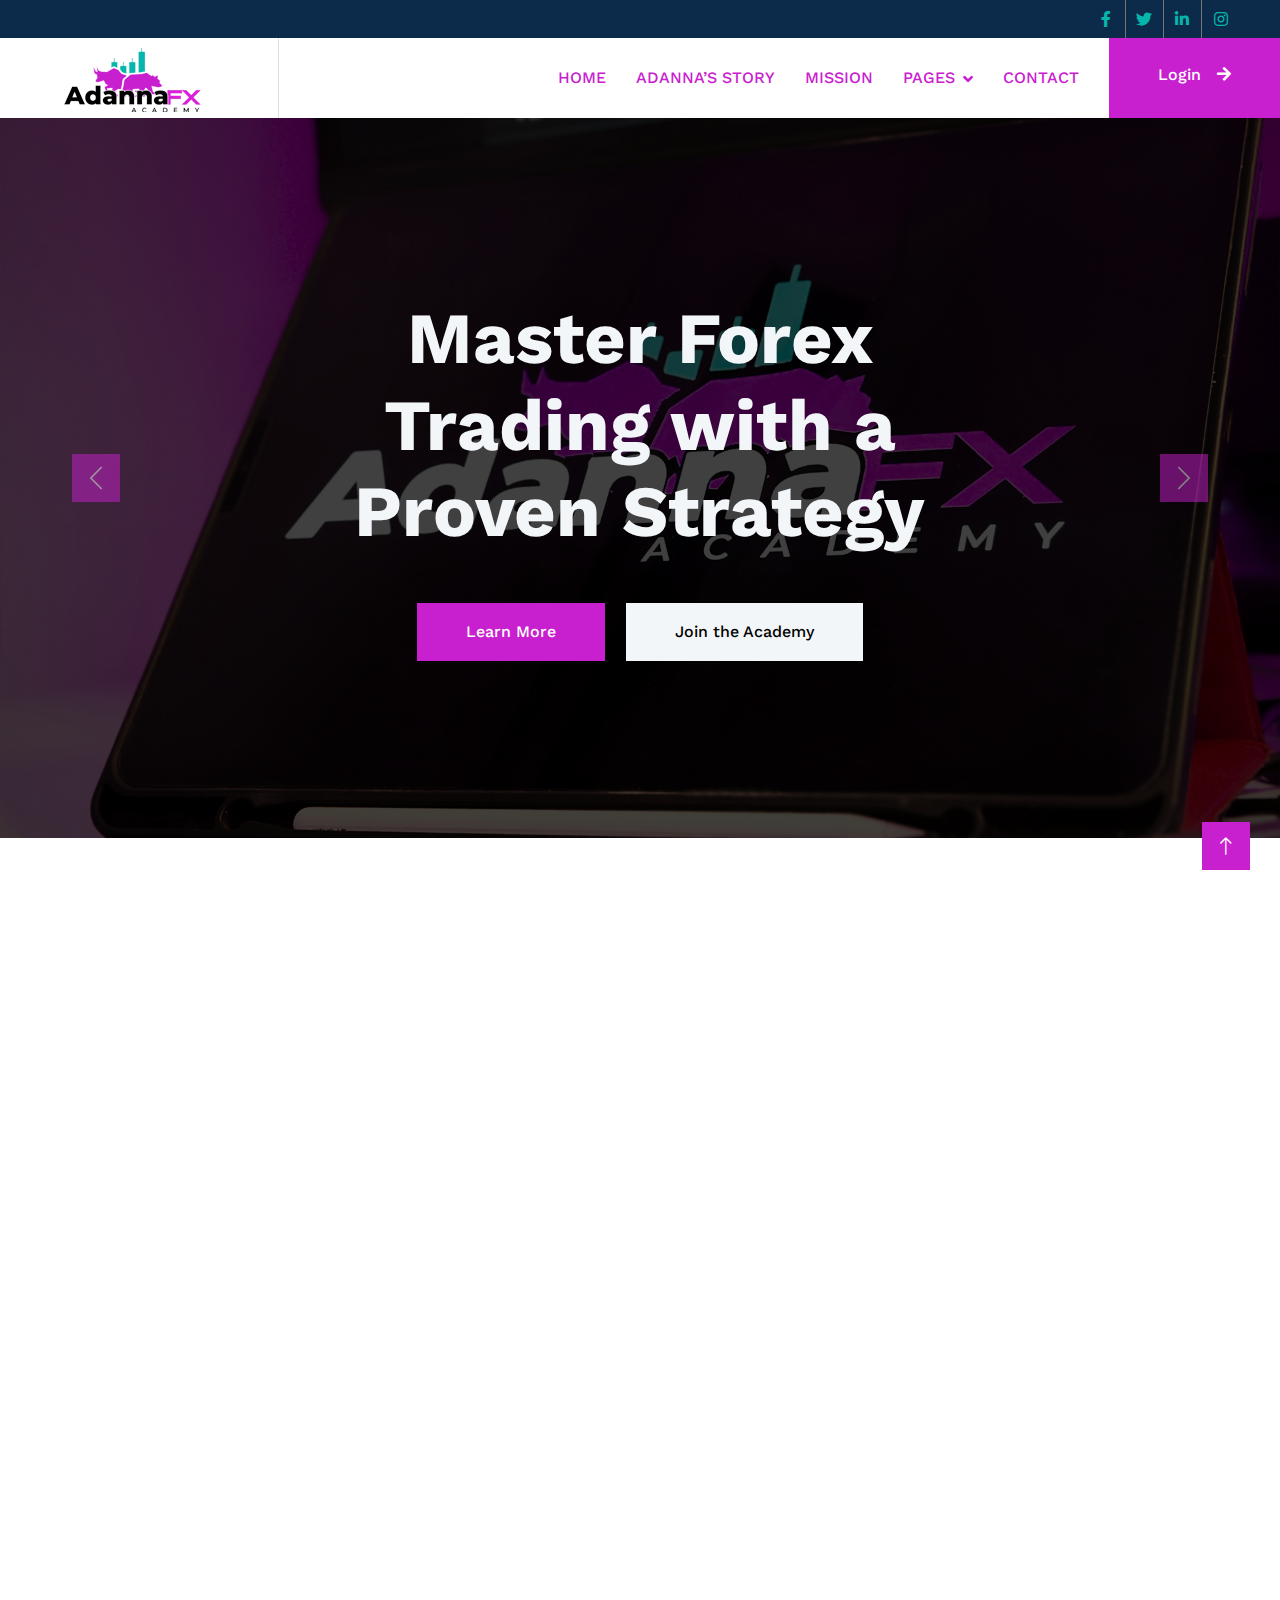
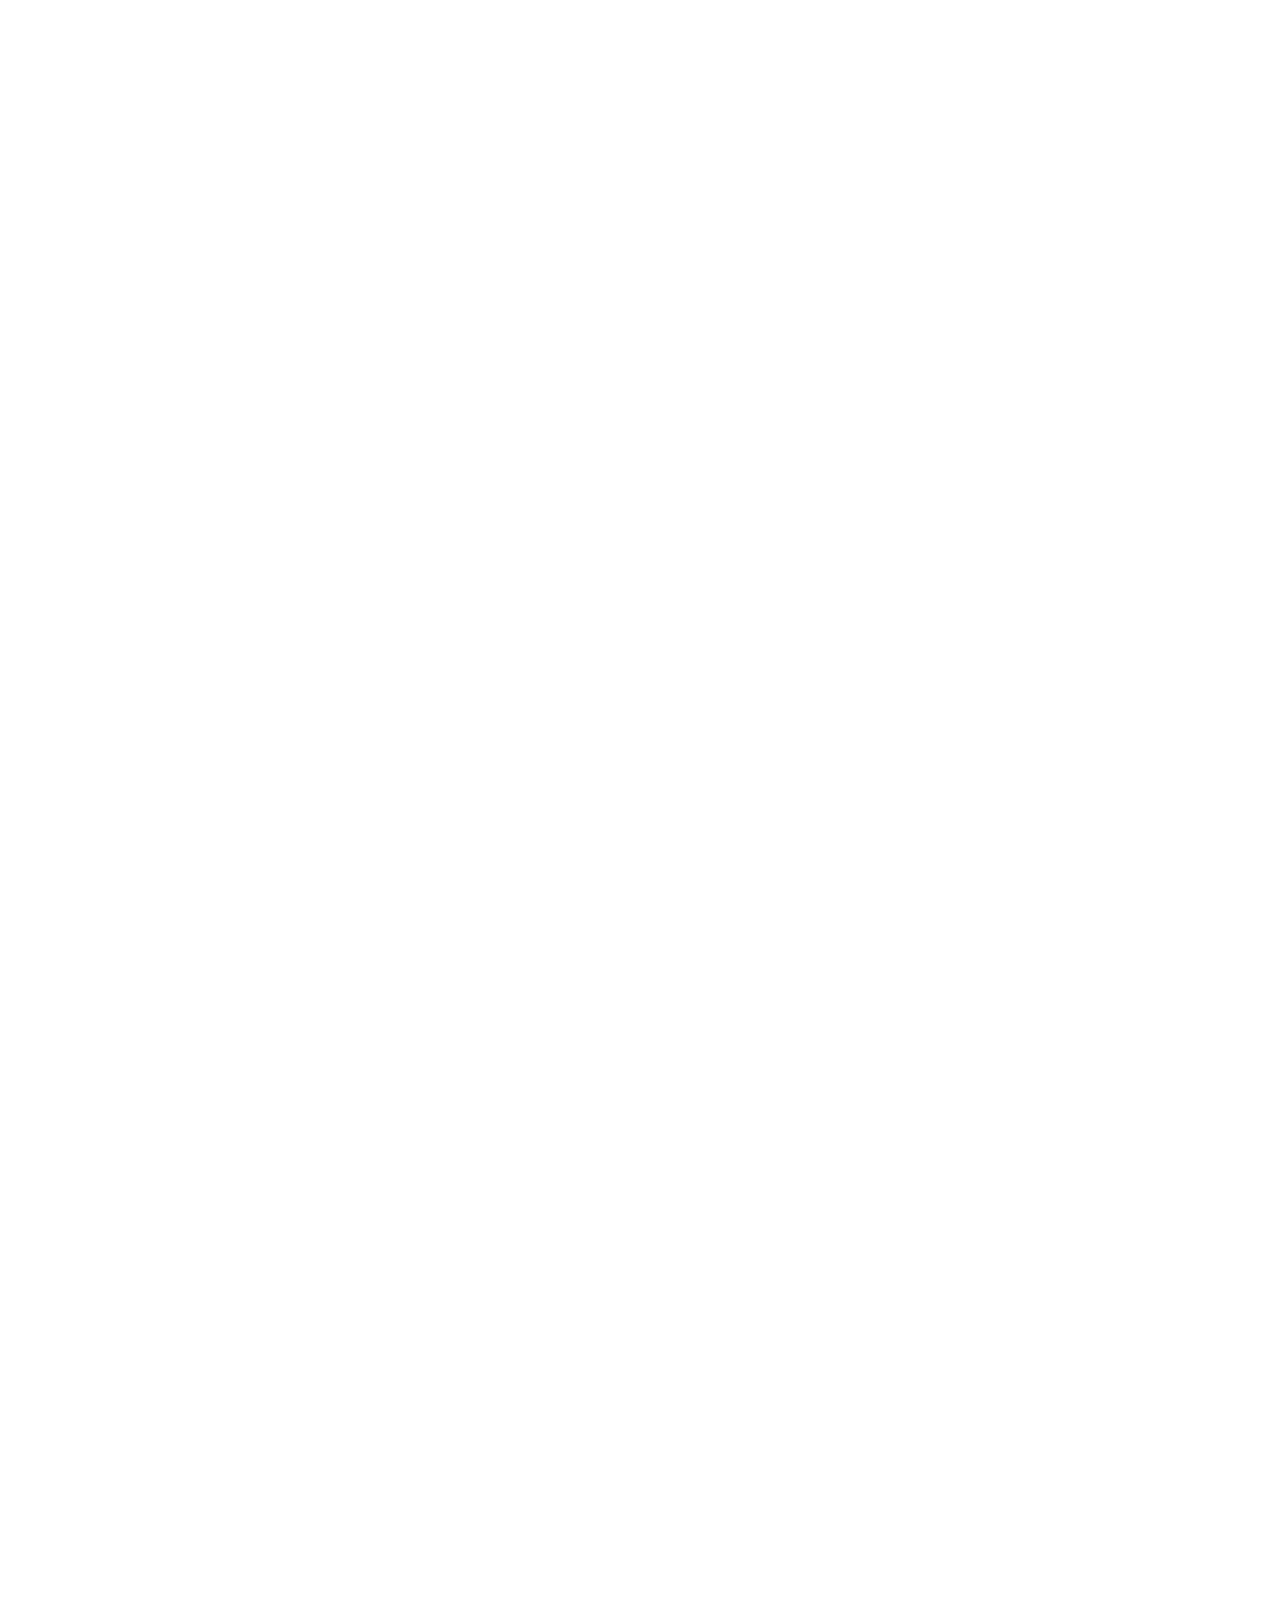
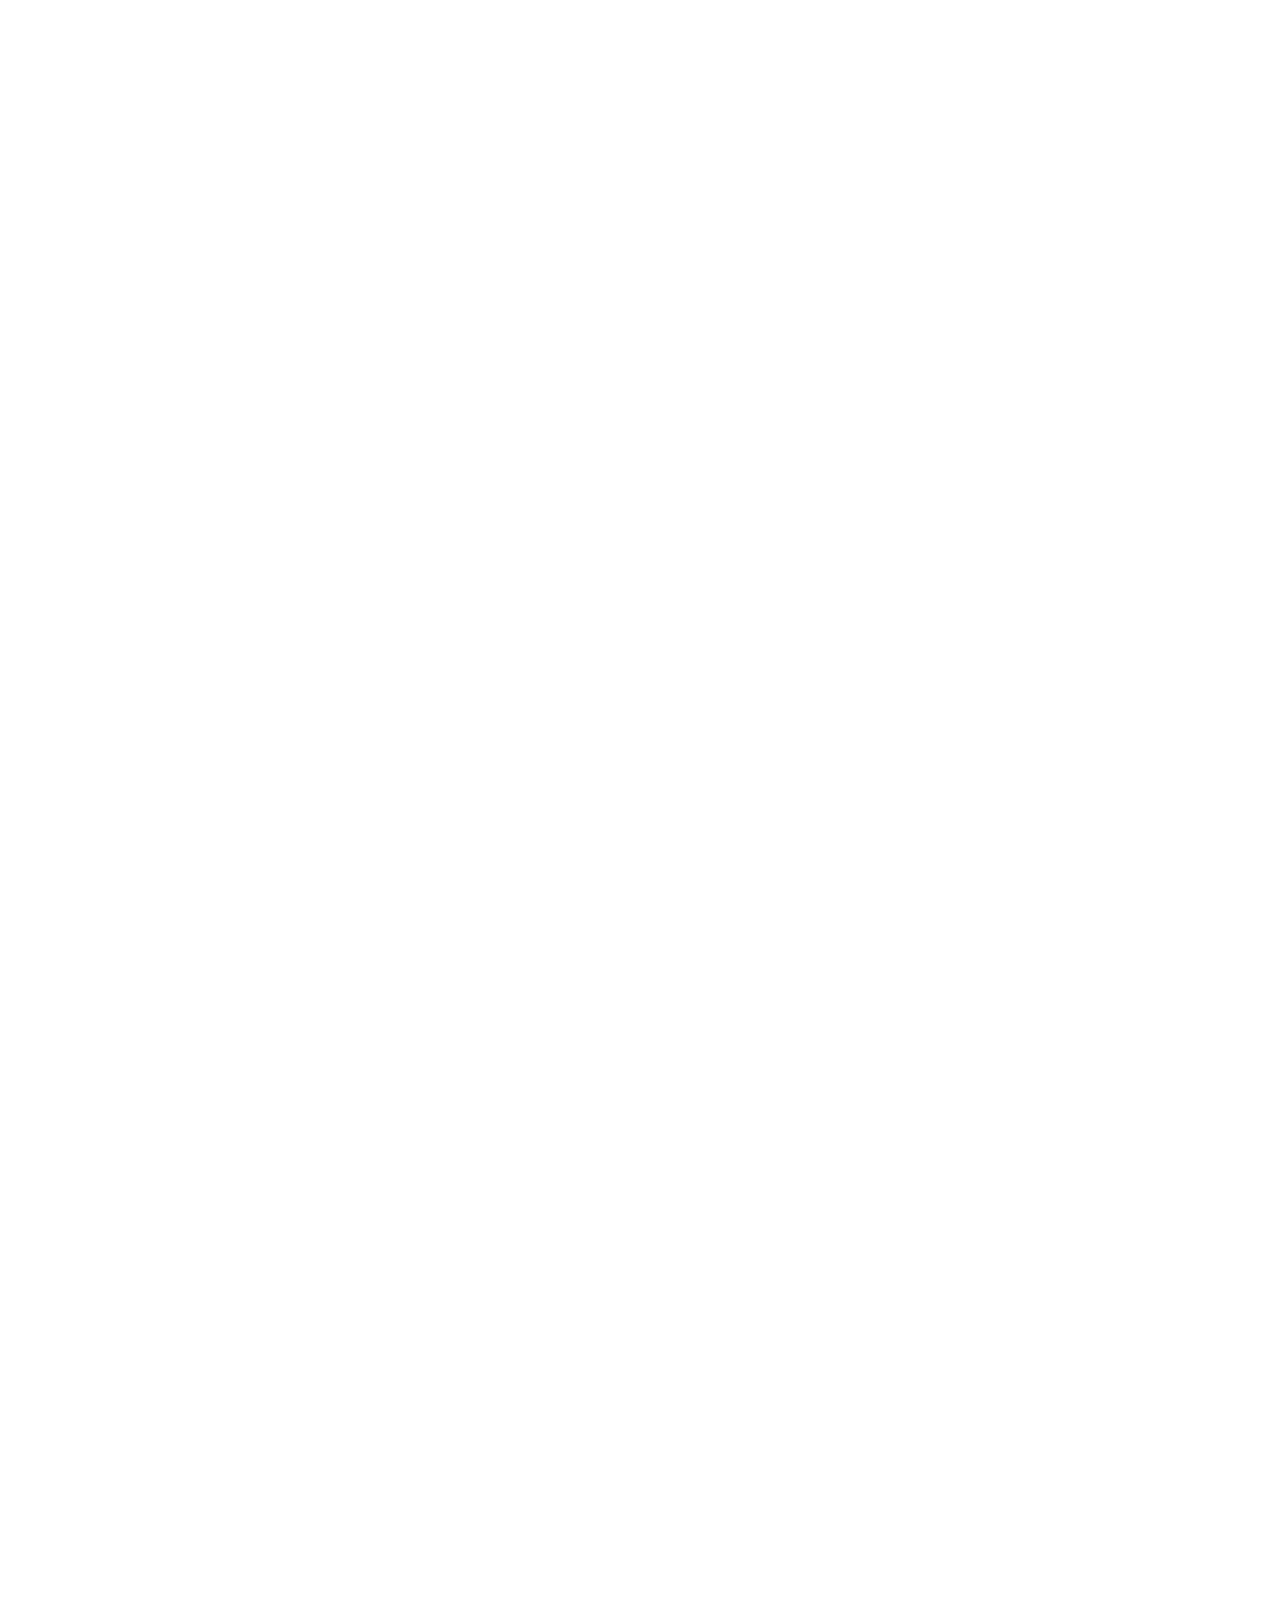
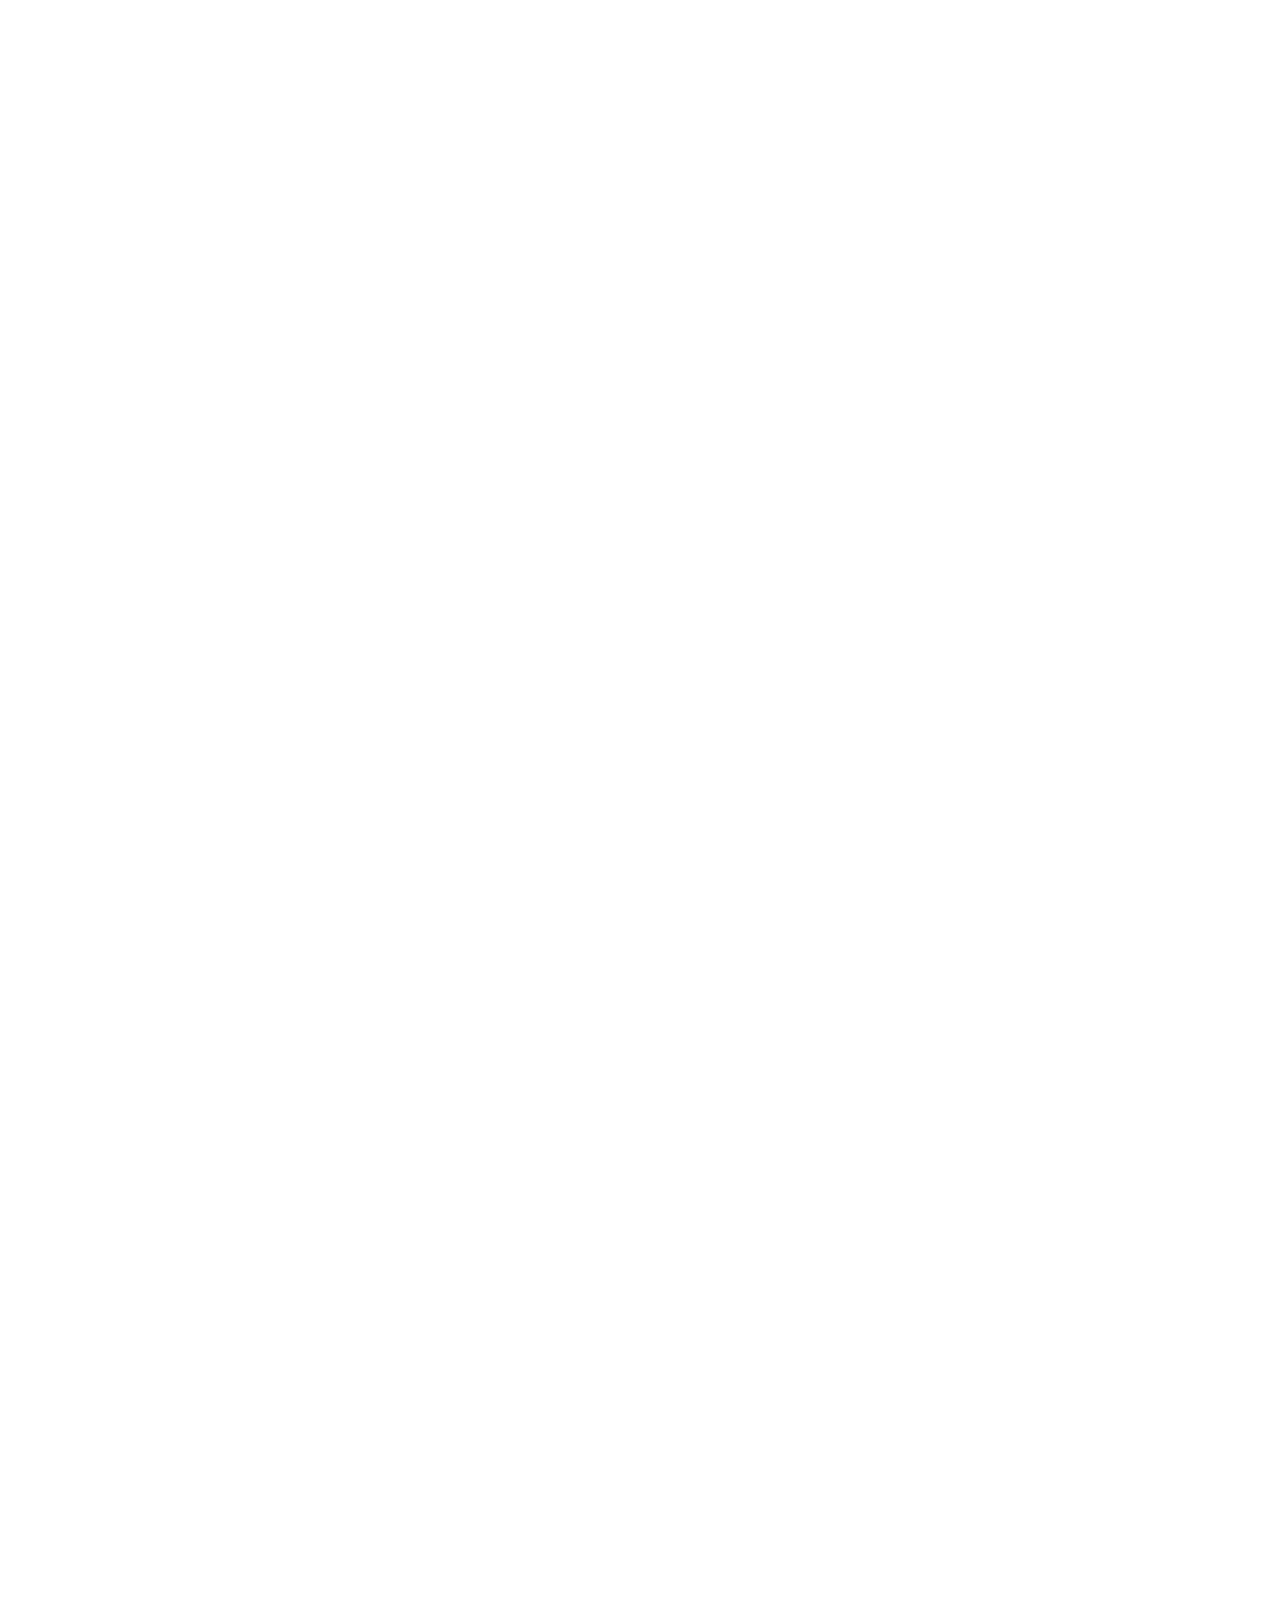
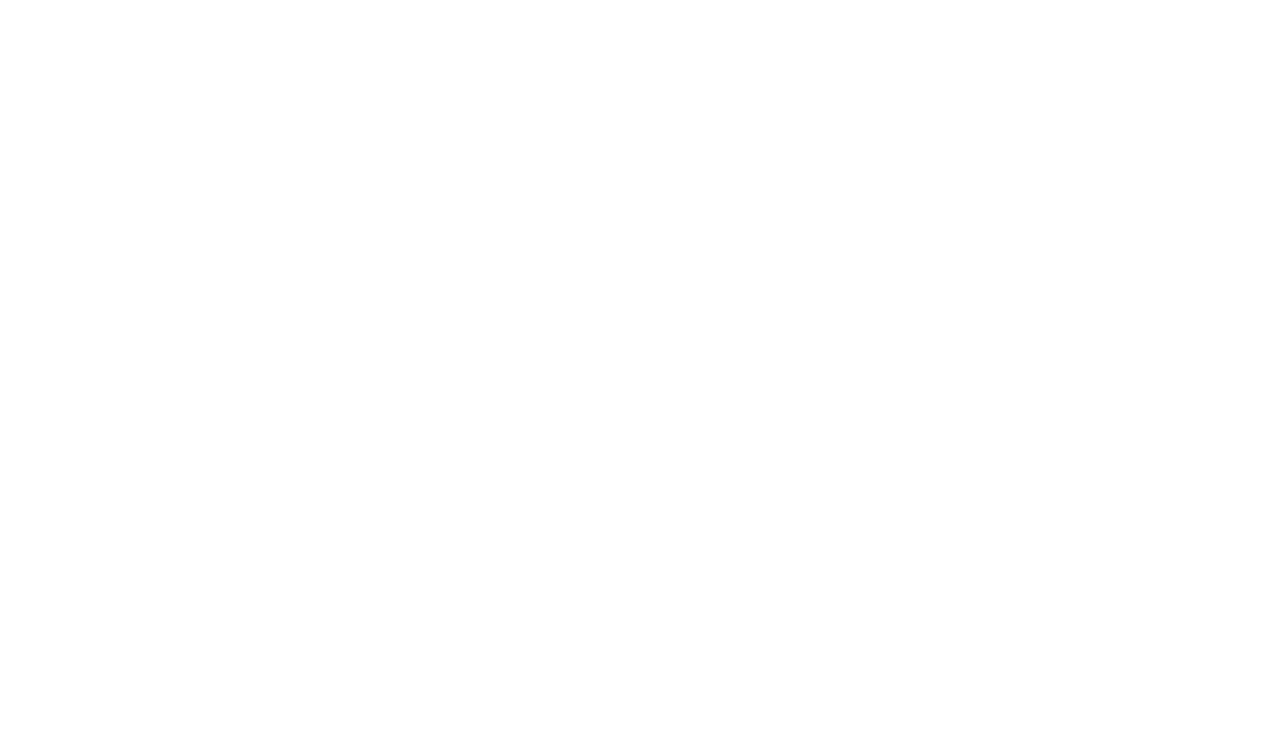
<file: index.html>
<!DOCTYPE html>
<html lang="en">

<head>
    <meta charset="utf-8">
    <title>ADANNA FOREX ACADEMY</title>
    <meta content="width=device-width, initial-scale=1.0" name="viewport">
    <meta content="" name="keywords">
    <meta content="" name="description">

    <!-- Favicon -->
    <link href="img/Logo.png" rel="icon">
    

    <!-- Google Web Fonts -->
    <link rel="preconnect" href="https://fonts.googleapis.com">
    <link rel="preconnect" href="https://fonts.gstatic.com" crossorigin>
    <link href="https://fonts.googleapis.com/css2?family=Work+Sans:wght@400;500;600;700&display=swap" rel="stylesheet"> 

    <!-- Icon Font Stylesheet -->
    <link href="https://cdnjs.cloudflare.com/ajax/libs/font-awesome/5.10.0/css/all.min.css" rel="stylesheet">
    <link href="https://cdn.jsdelivr.net/npm/bootstrap-icons@1.4.1/font/bootstrap-icons.css" rel="stylesheet">

    <!-- Libraries Stylesheet -->
    <link href="lib/animate/animate.min.css" rel="stylesheet">
    <link href="lib/owlcarousel/assets/owl.carousel.min.css" rel="stylesheet">

    <!-- Customized Bootstrap Stylesheet -->
    <link href="css/bootstrap.min.css" rel="stylesheet">

    <!-- Template Stylesheet -->
    <link href="css/style.css" rel="stylesheet">
</head>

<body>
    <!-- Spinner Start -->
    <div id="spinner" class="show bg-white position-fixed translate-middle w-100 vh-100 top-50 start-50 d-flex align-items-center justify-content-center">
        <div class="spinner-grow text-primary" role="status"></div>
    </div>
    <!-- Spinner End -->


    <!-- Topbar Start -->
    <div class="container-fluid bg-dark text-light p-0">
        <div class="row gx-0 d-none d-lg-flex">
            <div class="col-lg-7 px-5 text-start">
                <div class="h-100 d-inline-flex align-items-center me-4">
                    <small class=""></small>
                    <small></small>
                </div>
                <div class="h-100 d-inline-flex align-items-center">
                    <small class=""></small>
                    <small></small>
                </div>
            </div>
            <div class="col-lg-5 px-5 text-end">
                <div class="h-100 d-inline-flex align-items-center me-4">
                    <small class=""></small>
                    <small></small>
                </div>
                <div class="h-100 d-inline-flex align-items-center mx-n2">
                    <a class="btn btn-square btn-link rounded-0 border-0 border-end border-secondary" href=""><i class="fab fa-facebook-f"></i></a>
                    <a class="btn btn-square btn-link rounded-0 border-0 border-end border-secondary" href=""><i class="fab fa-twitter"></i></a>
                    <a class="btn btn-square btn-link rounded-0 border-0 border-end border-secondary" href=""><i class="fab fa-linkedin-in"></i></a>
                    <a class="btn btn-square btn-link rounded-0" href="https://www.instagram.com/adannafxacademy/"><i class="fab fa-instagram"></i></a>
                </div>
            </div>
        </div>
    </div>
    <!-- Topbar End -->


    <!-- Navbar Start -->
    <nav class="navbar navbar-expand-lg bg-white navbar-light sticky-top p-0">
        <a href="index.html" class="navbar-brand d-flex align-items-center border-end px-4 px-lg-5">
            <h2 class="m-0"><img src="img/Icon_2.png" alt="Adanna Forex Academy Logo" class="me-2"> </h2>
        </a>
        <button type="button" class="navbar-toggler me-4" data-bs-toggle="collapse" data-bs-target="#navbarCollapse">
            <span class="navbar-toggler-icon"></span>
        </button>
        <div class="collapse navbar-collapse" id="navbarCollapse">
            <div class="navbar-nav ms-auto p-4 p-lg-0">
                <a href="index.html" class="nav-item nav-link active">Home</a>
                <a href="Adanna’s Story.html" class="nav-item nav-link active">Adanna’s Story</a>
                <a href="courses.html" class="nav-item nav-link active">Mission </a>
                        <div class="nav-item dropdown">
                    <a href="#" class="nav-link dropdown-toggle" data-bs-toggle="dropdown">Pages</a>
                    <div class="dropdown-menu bg-light m-0">
                        <a href="https://www.instagram.com/adannafxacademy/" class="dropdown-item">What Makes Us Different?</a>
                        <a href="appointment.html" class="dropdown-item">Featured Mentorship</a>
                        <a href="team.html" class="dropdown-item">Testimonials & Success Stories </a>
                       
                      
                    </div>
                </div>
                <a href="courses.html" class="nav-item nav-link active">Contact</a>
                
            </div>
            <a href="Login_Signup.html" class="btn btn-primary py-4 px-lg-5 d-none d-lg-block">Login<i class="fa fa-arrow-right ms-3"></i></a>
        </div>
    </nav>
    <!-- Navbar End -->


    <!-- Carousel Start -->
    <div class="container-fluid p-0 wow fadeIn" data-wow-delay="0.1s">
        <div id="header-carousel" class="carousel slide" data-bs-ride="carousel">
            <div class="carousel-inner">
                <div class="carousel-item active">
                    <img class="w-100" src="img/carousel-1.jpg" alt="Image">
                    <div class="carousel-caption">
                        <div class="container">
                            <div class="row justify-content-center">
                                <div class="col-lg-7">
                                    <h1 class="display-2 text-light mb-5 animated slideInDown">Master Forex Trading with a Proven Strategy</h1>
                                    <a href="" class="btn btn-primary py-sm-3 px-sm-5">Learn More</a>
                                    <a href="" class="btn btn-light py-sm-3 px-sm-5 ms-3">Join the Academy</a>
                                </div>
                            </div>
                        </div>
                    </div>
                </div>
                <div class="carousel-item">
                    <img class="w-100" src="img/carousel-2.jpg" alt="Image">
                    <div class="carousel-caption">
                        <div class="container">
                            <div class="row justify-content-center">
                                <div class="col-lg-7">
                                    <h1 class="display-2 text-light mb-5 animated slideInDown">Learn from a mentor who has helped thousands become profitable</h1>
                                    <a href="" class="btn btn-primary py-sm-3 px-sm-5">Learn More</a>
                                    <a href="" class="btn btn-light py-sm-3 px-sm-5 ms-3">Join the Academy</a>
                                </div>
                            </div>
                        </div>
                    </div>
                </div>
            </div>
            <button class="carousel-control-prev" type="button" data-bs-target="#header-carousel"
                data-bs-slide="prev">
                <span class="carousel-control-prev-icon" aria-hidden="true"></span>
                <span class="visually-hidden">Previous</span>
            </button>
            <button class="carousel-control-next" type="button" data-bs-target="#header-carousel"
                data-bs-slide="next">
                <span class="carousel-control-next-icon" aria-hidden="true"></span>
                <span class="visually-hidden">Next</span>
            </button>
        </div>
    </div>
    <!-- Carousel End -->


   


    <!-- About Start -->
    <div class="container-xxl py-6">
        <div class="container">
            <div class="row g-5">
                <div class="col-lg-6 wow fadeInUp" data-wow-delay="0.1s">
                    <div class="position-relative overflow-hidden ps-5 pt-5 h-100" style="min-height: 400px;">
                        <img class="position-absolute w-100 h-100" src="img/about-1.jpg" alt="" style="object-fit: cover;">
                       
                    </div>
                </div>
                <div class="col-lg-6 wow fadeInUp" data-wow-delay="0.5s">
                    <div class="h-100">
                        <h6 class="text-primary text-uppercase mb-2">
                        </h6>
                        <h6 class="display-6 mb-4">Mission Statement of Adanna FX Academy</h6>
                        <p>At Adanna FX Academy, our mission is to empower individuals with the knowledge, skills, and confidence to achieve financial independence through Forex trading. We are committed to providing in depth, practical, and transparent training that simplifies the complexities of the market.

                            By sharing proven strategies, real world experience, and a strong mentorship approach, we help our students become consistently profitable traders in the shortest possible time. Our goal is to impact lives, break financial limitations, and create a community of skilled traders who can build wealth and freedom on their own terms.</p>
                        
                            </div>
                        </div>
                    </div>
                    
                </div>
            </div>
        </div>
    </div>
    <!-- About End -->
 <!--What Makes Us Different Start -->
 <div class="container-xxl py-6">
    <div class="container">
        <div class="row g-5">
            <div class="col-lg-6 wow fadeInUp" data-wow-delay="0.1s">
                <div class="position-relative overflow-hidden ps-5 pt-5 h-100" style="min-height: 400px;">
                    <img class="position-absolute w-100 h-100" src="img/about-2.jpg" alt="" style="object-fit: cover;">
                   
                </div>
            </div>
            <div class="col-lg-6 wow fadeInUp" data-wow-delay="0.5s">
                <div class="h-100">
                    <h6 class="text-primary text-uppercase mb-2">
                    </h6>
                    <h6 class="display-6 mb-4">What Makes Us Different</h6>
                    <p>What Makes Us Different
                        At Adanna fx Academy, we don’t just teach FOREX, we help you become profitable faster by giving you everything you actually need. Here’s why you should be a part of us
                        Straight to the Point: No unnecessary theories or confusing terms. We break FOREX down in a way that’s easy to understand and apply immediately.
                        Real Strategies, No Gatekeeping: Unlike most mentors, we don’t hold back. We teach you the exact strategy that has worked for us and our students, nothing hidden.
                        Results Over Hype: We’ve helped over 7,000 people become profitable traders, and we have the receipts to prove it.
                        Hands On Mentorship: We don’t just throw information at you and disappear. We guide you step by step, making sure you actually understand and apply what you learn.
                        More Than Just Trading: We believe in mindset and strategy, not just charts. Trading is 80% psychology and 20% skill, so we help you develop the discipline and confidence to win long term.
                        Affordable & Impactful: Our goal isn’t just to sell courses, it’s to change lives. That’s why we give more value than what you pay for, ensuring you walk away with real skills that can make you money.
                        I know what it feels like to struggle with trading, blowing accounts, feeling lost, and wondering if this thing even works. That’s why I created Adanna FX Academy. I’ve been there, and I’ve cracked the code. Now, I’m here to help you skip the confusion and start seeing real results, faster. 
                        Adanna FX Academy is a place for you.</p>
                    <p class="mb-4"></p>
                        
                   
                        
                    </div>
                </div>
                
            </div>
        </div>
    </div>
</div>

    <!-- Courses Start -->
    <div class="container-xxl courses my-6 py-6 pb-0">
        <div class="container">
            <div class="text-center mx-auto mb-5 wow fadeInUp" data-wow-delay="0.1s" style="max-width: 500px;">
                <h6 class="text-primary text-uppercase mb-2"></h6>
                <h1 class="display-6 mb-4">How You Can Learn at Adanna FX Academy
                </h1>
            </div>
            <div class="row g-4 justify-content-center">
                <div class="col-lg-4 col-md-6 wow fadeInUp" data-wow-delay="0.1s">
                    <div class="courses-item d-flex flex-column bg-white overflow-hidden h-100">
                        <div class="text-center p-4 pt-0">
                            <div class="d-inline-block bg-btn btn-primary text-white fs-5 py-1 px-4 mb-4">Private Class</div>
                            <h5 class="mb-3"></h5>
                            <h5 class="mb-3">This is for you if:</h5>
                            <p>You want a small, close knit learning space where you can ask questions freely and get extra attention, this is for you. You’ll learn with a few other people, so it’s not overwhelming, but you still get that personal touch.
                                <h5>What You’ll Get:</h5>
                                <ol>
                                    <li>✔ Learn in a close-knit setting (so you actually get your questions answered).</li>
                                    <li>✔ Step-by-step guidance to help you master the market.</li>
                                    <li>✔ Live sessions + recorded lessons so you can always rewatch.</li>
                                    <li>✔ Direct access to me and your group for support.</li>
                                    <li>✔ Weekly trade breakdowns + Q&A sessions.</li>
                                    </ol>
                                
                                </p>
                            
                        </div>
                        <div class="position-relative mt-auto">
                            <img class="img-fluid" src="img/courses-1.jpg" alt="">
                            <div class="courses-overlay">
                                <a class="btn btn-outline-primary border-2" href="">Read More</a>
                            </div>
                        </div>
                    </div>
                </div>
                <div class="col-lg-4 col-md-6 wow fadeInUp" data-wow-delay="0.3s">
                    <div class="courses-item d-flex flex-column bg-white overflow-hidden h-100">
                        <div class="text-center p-4 pt-0">
                            <div class="d-inline-block bg-btn btn-primary text-white fs-5 py-1 px-4 mb-4">General Class 
                            </div>
                            <h5 class="mb-3">This is for you if:</h5>
                            <p>You’re someone who wants to learn at your own pace while still being part of a community. You’ll get all the strategies, guidance, and support without feeling lost
                            </p>
                            <h5>What You’ll Get:</h5>
                            <ol>
                                <li>✔ Access to a well-structured, easy-to-follow curriculum.</li>
                                <li>✔ Join a community of traders so you’re never alone.</li>
                                <li>✔ Learn all my proven strategies for winning trades.</li>
                                <li>✔ Trade reviews and case studies to sharpen your skills.</li>
                                <li>✔ Weekly live calls + recorded lessons.</li>
                            </ol>
                            
                        </div>
                        <div class="position-relative mt-auto">
                            <img class="img-fluid" src="img/courses-2.jpg" alt="">
                            <div class="courses-overlay">
                                <a class="btn btn-outline-primary border-2" href="">Read More</a>
                            </div>
                        </div>
                    </div>
                </div>
                <div class="col-lg-4 col-md-6 wow fadeInUp" data-wow-delay="0.5s">
                    <div class="courses-item d-flex flex-column bg-white overflow-hidden h-100">
                        <div class="text-center p-4 pt-0">
                            <div class="d-inline-block bg-btn btn-primary text-white fs-5 py-1 px-4 mb-4">1-on-1 Mentorship 
                            </div>
                            <h5 class="mb-3">This is for you if:</h5>
                            <p>You don’t want to waste time guessing and want direct, personalized coaching, this is where it happens. We focus on YOU, your strengths, weaknesses, and how to get you profitable as fast as possible.</p>
                            <h5>What You’ll Get:</h5>
                            <ol>
                                <li>✔ Exclusive, private coaching tailored to YOU,</li>
                                <li>✔ I’ll break down my exact strategy for profitable trading.</li>
                                <li>✔ Live trading sessions where I guide you in real-time.</li>
                                <li>✔ Full access to me for questions, trade reviews & corrections.</li>
                                <li>✔ You get a direct VIP learning experience with zero distractions.</li>
                                <li>✔ Fastest way to become a profitable trader.</li>
                            </ol>
                        </div>
                        <div class="position-relative mt-auto">
                            <img class="img-fluid" src="img/courses-3.jpg" alt="">
                            <div class="courses-overlay">
                                <a class="btn btn-outline-primary border-2" href="">Read More</a>
                            </div>
                        </div>
                    </div>
                </div>
                <div class="col-lg-8 my-6 mb-0 wow fadeInUp" data-wow-delay="0.1s">
                    <div class=" btn-primary text-center p-5">
                        <h1 class="mb-4">Make Appointment</h1>
                        <form>
                            <div class="row g-3">
                                <div class="col-sm-6">
                                    <div class="form-floating">
                                        <input type="text" class="form-control border-0" id="gname" placeholder="Gurdian Name">
                                        <label for="gname">Your Name</label>
                                    </div>
                                </div>
                                <div class="col-sm-6">
                                    <div class="form-floating">
                                        <input type="email" class="form-control border-0" id="gmail" placeholder="Gurdian Email">
                                        <label for="gmail">Your Email</label>
                                    </div>
                                </div>
                                <div class="col-sm-6">
                                    <div class="form-floating">
                                        <input type="text" class="form-control border-0" id="cname" placeholder="Child Name">
                                        <label for="cname">Courses Type</label>
                                    </div>
                                </div>
                                <div class="col-sm-6">
                                    <div class="form-floating">
                                        <input type="text" class="form-control border-0" id="cage" placeholder="Child Age">
                                        <label for="cage">Car Type</label>
                                    </div>
                                </div>
                                <div class="col-12">
                                    <div class="form-floating">
                                        <textarea class="form-control border-0" placeholder="Leave a message here" id="message" style="height: 100px"></textarea>
                                        <label for="message">Message</label>
                                    </div>
                                </div>
                                <div class="col-12">
                                    <button class="btn btn-dark w-100 py-3" type="submit">Submit</button>
                                </div>
                            </div>
                        </form>
                    </div>
                </div>
            </div>
        </div>
    </div>
    <!-- Courses End -->


    <!-- Features Start -->
    <div class="container-xxl py-6">
        <div class="container">
            <div class="row g-5">
                <div class="col-lg-6 wow fadeInUp" data-wow-delay="0.1s">
                    <h6 class="text-Ada text-uppercase mb-2">My Journey to Financial Freedom Through Forex</h6>
                    <h1 class="display-6 mb-4">Adanna’s Story</h1>
                    <p class="mb-5">My name is Mbonu Adanna Anita, and my journey hasn’t been a straight path. I grew up in
                        Abuja, raised by a strict but loving mother who shaped me into the strong person I am today.
                        Like many kids, I told people I wanted to be a lawyer, not because I understood the career, but
                        because it sounded good when adults asked.
                        As I grew older, I realized I had no real passion for the 9 to 5 life. But I thought it was the only
                        option, you know, study hard, graduate, and work for a company. That mindset stayed with me
                        until I moved to Lagos for university, and that’s where everything changed.</p>
                    <div class="row gy-5 gx-4">
                        <div class="col-sm-6 wow fadeIn" data-wow-delay="0.1s">
                            <div class="d-flex align-items-center mb-3">
                                <div class="flex-shrink-0 btn-square  btn-primary me-3">
                                    <i class="fa fa-check text-white"></i>
                                </div>
                                <h5 class="mb-0">The First Time I Heard About Forex</h5>
                            </div>
                            <a href="Adanna’s Story.html" class="btn btn-primary py-sm-3 px-sm-5">Learn More</a>
                        </div>
                        <div class="col-sm-6 wow fadeIn" data-wow-delay="0.2s">
                            <div class="d-flex align-items-center mb-3">
                                <div class="flex-shrink-0 btn-square btn-primary me-3">
                                    <i class="fa fa-check text-white"></i>
                                </div>
                                <h5 class="mb-0">The Moment I Knew Forex Was For Me</h5>
                            </div>
                            <a href="Adanna’s Story.html" class="btn btn-primary py-sm-3 px-sm-5">Learn More</a>
                        </div>
                        <div class="col-sm-6 wow fadeIn" data-wow-delay="0.3s">
                            <div class="d-flex align-items-center mb-3">
                                <div class="flex-shrink-0 btn-square btn-primary me-3">
                                    <i class="fa fa-check text-white"></i>
                                </div>
                                <h5 class="mb-0">Going All In</h5>
                            </div>
                            <a href="Adanna’s Story.html" class="btn btn-primary py-sm-3 px-sm-5">Learn More</a>
                        </div>
                        <div class="col-sm-6 wow fadeIn" data-wow-delay="0.4s">
                            <div class="d-flex align-items-center mb-3">
                                <div class="flex-shrink-0 btn-square  btn-primary me-3">
                                    <i class="fa fa-check text-white"></i>
                                </div>
                                <h5 class="mb-0">From Learning to Teaching</h5>
                            </div>
                            <a href="Adanna’s Story.html" class="btn btn-primary py-sm-3 px-sm-5">Learn More</a>
                        </div>
                        
                    </div>
                </div>
                <div class="col-lg-6 wow fadeInUp" data-wow-delay="0.5s">
                    <div class="position-relative overflow-hidden pe-5 pt-5 h-100" style="min-height: 400px;">
                        <img class="position-absolute w-100 h-100" src="img/about-1.jpg" alt="" style="object-fit: cover;">
                        <img class="position-absolute top-0 end-0 bg-white ps-3 pb-3" src="img/about-2.jpg" alt="" style="width: 200px; height: 200px">
                    </div>
                </div>
            </div>
        </div>
    </div>
    <!-- Features End -->


    <!-- Team Start -->
    <div class="container-xxl py-6">
        <div class="container">
            <div class="text-center mx-auto mb-5 wow fadeInUp" data-wow-delay="0.1s" style="max-width: 500px;">
                <h6 class="text-primary text-uppercase mb-2"></h6>
                <h1 class="display-6 mb-4">Where I Am Today</h1>
                <P>A 4 year course took me 6 years to complete, but imagine if I had waited to graduate before
                    chasing my dreams?</P>
                    <H6>The same people who doubted me now call me AdaFX, Ada Cash, and it’s funny how life
                        works.
                        </H6>
                    <H6>Today, I have:</H6>

            </div>
            <div class="row g-0 team-items">
                <div class="col-lg-3 col-md-6 wow fadeInUp" data-wow-delay="0.1s">
                    <div class="team-item position-relative">
                        <div class="position-relative">
                            <img class="img-fluid" src="img/team-1.jpg" alt="">
                            <div class="team-social text-center">
                               
                            </div>
                        </div>
                        <div class="bg-light text-center p-4">
                            <h5 class="mt-2">✔ My own car</h5>
                            <span></span>
                        </div>
                    </div>
                </div>
                <div class="col-lg-3 col-md-6 wow fadeInUp" data-wow-delay="0.3s">
                    <div class="team-item position-relative">
                        <div class="position-relative">
                            <img class="img-fluid" src="img/team-2.jpg" alt="">
                            <div class="team-social text-center">
                                
                            </div>
                        </div>
                        <div class="bg-light text-center p-4">
                            <h5 class="mt-2">✔ Multiple businesses</h5>
                            <span></span>
                        </div>
                    </div>
                </div>
                <div class="col-lg-3 col-md-6 wow fadeInUp" data-wow-delay="0.5s">
                    <div class="team-item position-relative">
                        <div class="position-relative">
                            <img class="img-fluid" src="img/team-3.jpg" alt="">
                            <div class="team-social text-center">
                                
                            </div>
                        </div>
                        <div class="bg-light text-center p-4">
                            <h5 class="mt-2">✔ Lands in my name</h5>
                            <span></span>
                        </div>
                    </div>
                </div>
                <div class="col-lg-3 col-md-6 wow fadeInUp" data-wow-delay="0.7s">
                    <div class="team-item position-relative">
                        <div class="position-relative">
                            <img class="img-fluid" src="img/team-4.jpg" alt="">
                            <div class="team-social text-center">
                               
                            </div>
                        </div>
                        <div class="bg-light text-center p-4">
                            <h5 class="mt-2">✔ Financial freedom</h5>
                            <span></span>
                        </div>
                    </div>
                    <P></P>
                </div>
            </div>
        </div>
    </div>
    <!-- Team End -->
<P></P>

    <!-- Testimonial Start -->
    <div class="container-xxl py-6">
        <div class="container">
            <div class="text-center mx-auto mb-5 wow fadeInUp" data-wow-delay="0.1s" style="max-width: 500px;">
                <h6 class="text-primary text-uppercase mb-2"></h6>
                <h1 class="display-6 mb-4"></h1>
            </div>
            <div class="row justify-content-center">
                <div class="col-lg-8 wow fadeInUp" data-wow-delay="0.1s">
                    <div class="owl-carousel testimonial-carousel">
                        <div class="testimonial-item text-center">
                            <div class="position-relative mb-5">
                                <img class="img-fluid rounded-circle mx-auto" src="img/testimonial-1.jpg" alt="">
                                <div class="position-absolute top-100 start-50 translate-middle d-flex align-items-center justify-content-center bg-white rounded-circle" style="width: 60px; height: 60px;">
                                    <i class="fa fa-quote-left fa-2x text- btn-primary"></i>
                                </div>
                            </div>
                            <p class="fs-4">The same people who doubted me now call me AdaFX, Ada Cash, and it’s funny how life
                                works.
                                </p>
                            <hr class="w-25 mx-auto">
                            
                        </div>
                        <div class="testimonial-item text-center">
                            <div class="position-relative mb-5">
                                <img class="img-fluid rounded-circle mx-auto" src="img/testimonial-2.jpg" alt="">
                                <div class="position-absolute top-100 start-50 translate-middle d-flex align-items-center justify-content-center bg-white rounded-circle" style="width: 60px; height: 60px;">
                                    <i class="fa fa-quote-left fa-2x text- btn-primary"></i>
                                </div>
                            </div>
                            <p class="fs-4">If you have a dream, it’s YOUR vision. It might not make sense to others, but that doesn’t
                                mean it’s not valid. Stay focused. Keep pushing.
                                Your time will come</p>
                            <hr class="w-25 mx-auto">
                            
                        </div>
                        
                        </div>
                    </div>
                </div>
            </div>
        </div>
    </div>
    <!-- Testimonial End -->


    <!-- Footer Start -->
    <div class="container-fluid bg-dark text-light footer my-6 mb-0 py-6 wow fadeIn" data-wow-delay="0.1s">
        <div class="container">
            <div class="row g-5">
                <div class="col-lg-3 col-md-6">
                    <h4 class="text-white mb-4">Get In Touch</h4>
                    <h2 class="text-primary mb-4"><i class="fa fa-chat text-white me-2"></i></h2>
                    <p class="mb-2"><i class="fa fa-map-marker-alt me-3"></i>Address</p>
                    <p class="mb-2"><i class="fa fa-phone-alt me-3"></i>+Number</p>
                    <p class="mb-2"><i class="fa fa-envelope me-3"></i>Email</p>
                </div>
                <div class="col-lg-3 col-md-6">
                    <h4 class="text-light mb-4">Quick Links</h4>
                   
                </div>
                <div class="col-lg-3 col-md-6">
                    <h4 class="text-light mb-4">Popular Links</h4>
                   
                </div>
                <div class="col-lg-3 col-md-6">
                    <h4 class="text-light mb-4">Newsletter</h4>
                    <form action="">
                        <div class="input-group">
                            <input type="text" class="form-control p-3 border-0" placeholder="Your Email Address">
                            <button class="btn btn-primary">Sign Up</button>
                        </div>
                    </form>
                    <h6 class="text-white mt-4 mb-3">Follow Us</h6>
                    <div class="d-flex pt-2">
                        <a class="btn btn-square btn-outline-light me-1" href=""><i class="fab fa-twitter"></i></a>
                        <a class="btn btn-square btn-outline-light me-1" href=""><i class="fab fa-facebook-f"></i></a>
                        <a class="btn btn-square btn-outline-light me-1" href=""><i class="fab fa-youtube"></i></a>
                        <a class="btn btn-square btn-outline-light me-0" href="https://www.instagram.com/adannafxacademy/"><i class="fab fa-instagram"></i></a>
                    </div>
                </div>
            </div>
        </div>
    </div>
    <!-- Footer End -->


    <!-- Copyright Start -->
    <div class="container-fluid copyright text-light py-4 wow fadeIn" data-wow-delay="0.1s">
        <div class="container">
            <div class="row">
                <div class="col-md-6 text-center text-md-start mb-3 mb-md-0">
                    &copy; <a href="#"></a>ADANNA FOREX ACADEMY, All Right Reserved.
                </div>
                <div class="col-md-6 text-center text-md-end">
                    <!--/*** This template is free as long as you keep the footer author’s credit link/attribution link/backlink. If you'd like to use the template without the footer author’s credit link/attribution link/backlink, you can purchase the Credit Removal License from "https://htmlcodex.com/credit-removal". Thank you for your support. ***/-->
                   
                </div>
            </div>
        </div>
    </div>
    <!-- Copyright End -->


    <!-- Back to Top -->
    <a href="#" class="btn btn-lg btn-primary btn-lg-square back-to-top"><i class="bi bi-arrow-up"></i></a>


    <!-- JavaScript Libraries -->
    <script src="https://code.jquery.com/jquery-3.4.1.min.js"></script>
    <script src="https://cdn.jsdelivr.net/npm/bootstrap@5.0.0/dist/js/bootstrap.bundle.min.js"></script>
    <script src="lib/wow/wow.min.js"></script>
    <script src="lib/easing/easing.min.js"></script>
    <script src="lib/waypoints/waypoints.min.js"></script>
    <script src="lib/owlcarousel/owl.carousel.min.js"></script>

    <!-- Template Javascript -->
    <script src="js/main.js"></script>
</body>

</html>
</file>
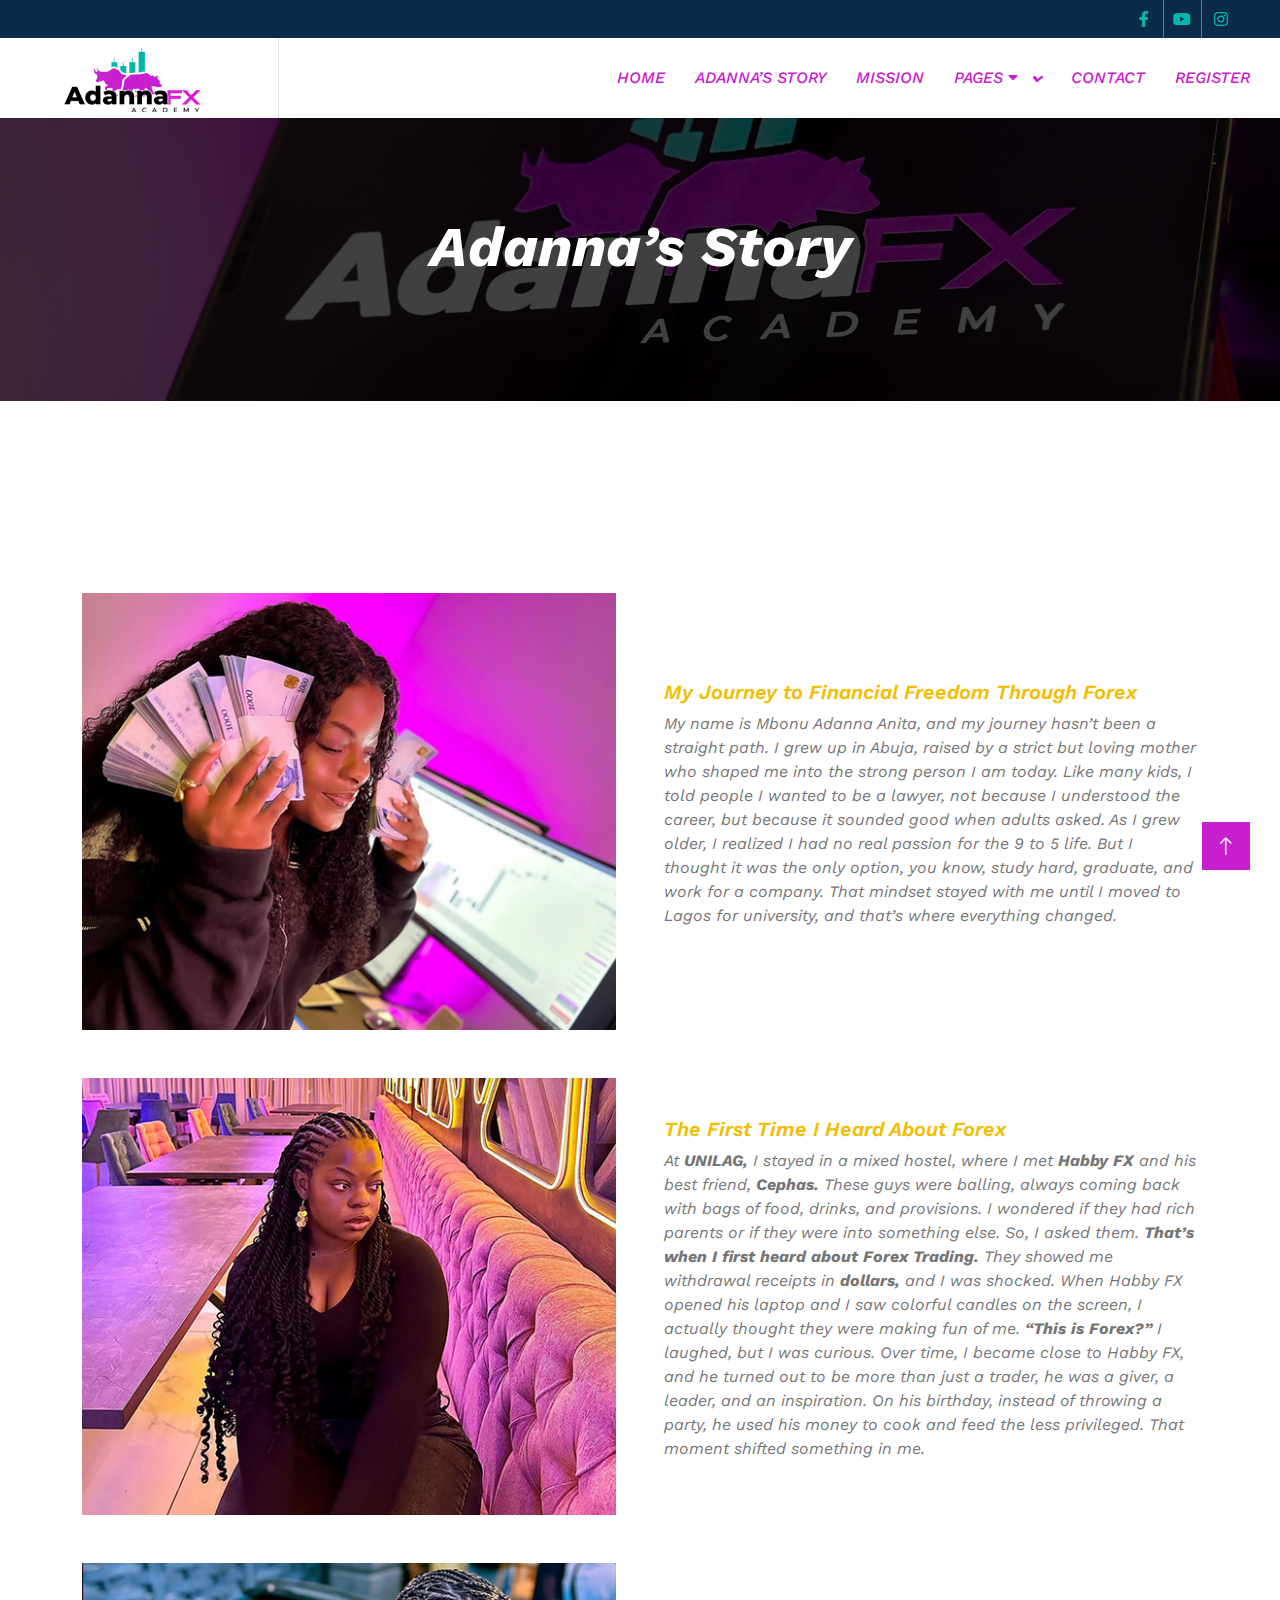
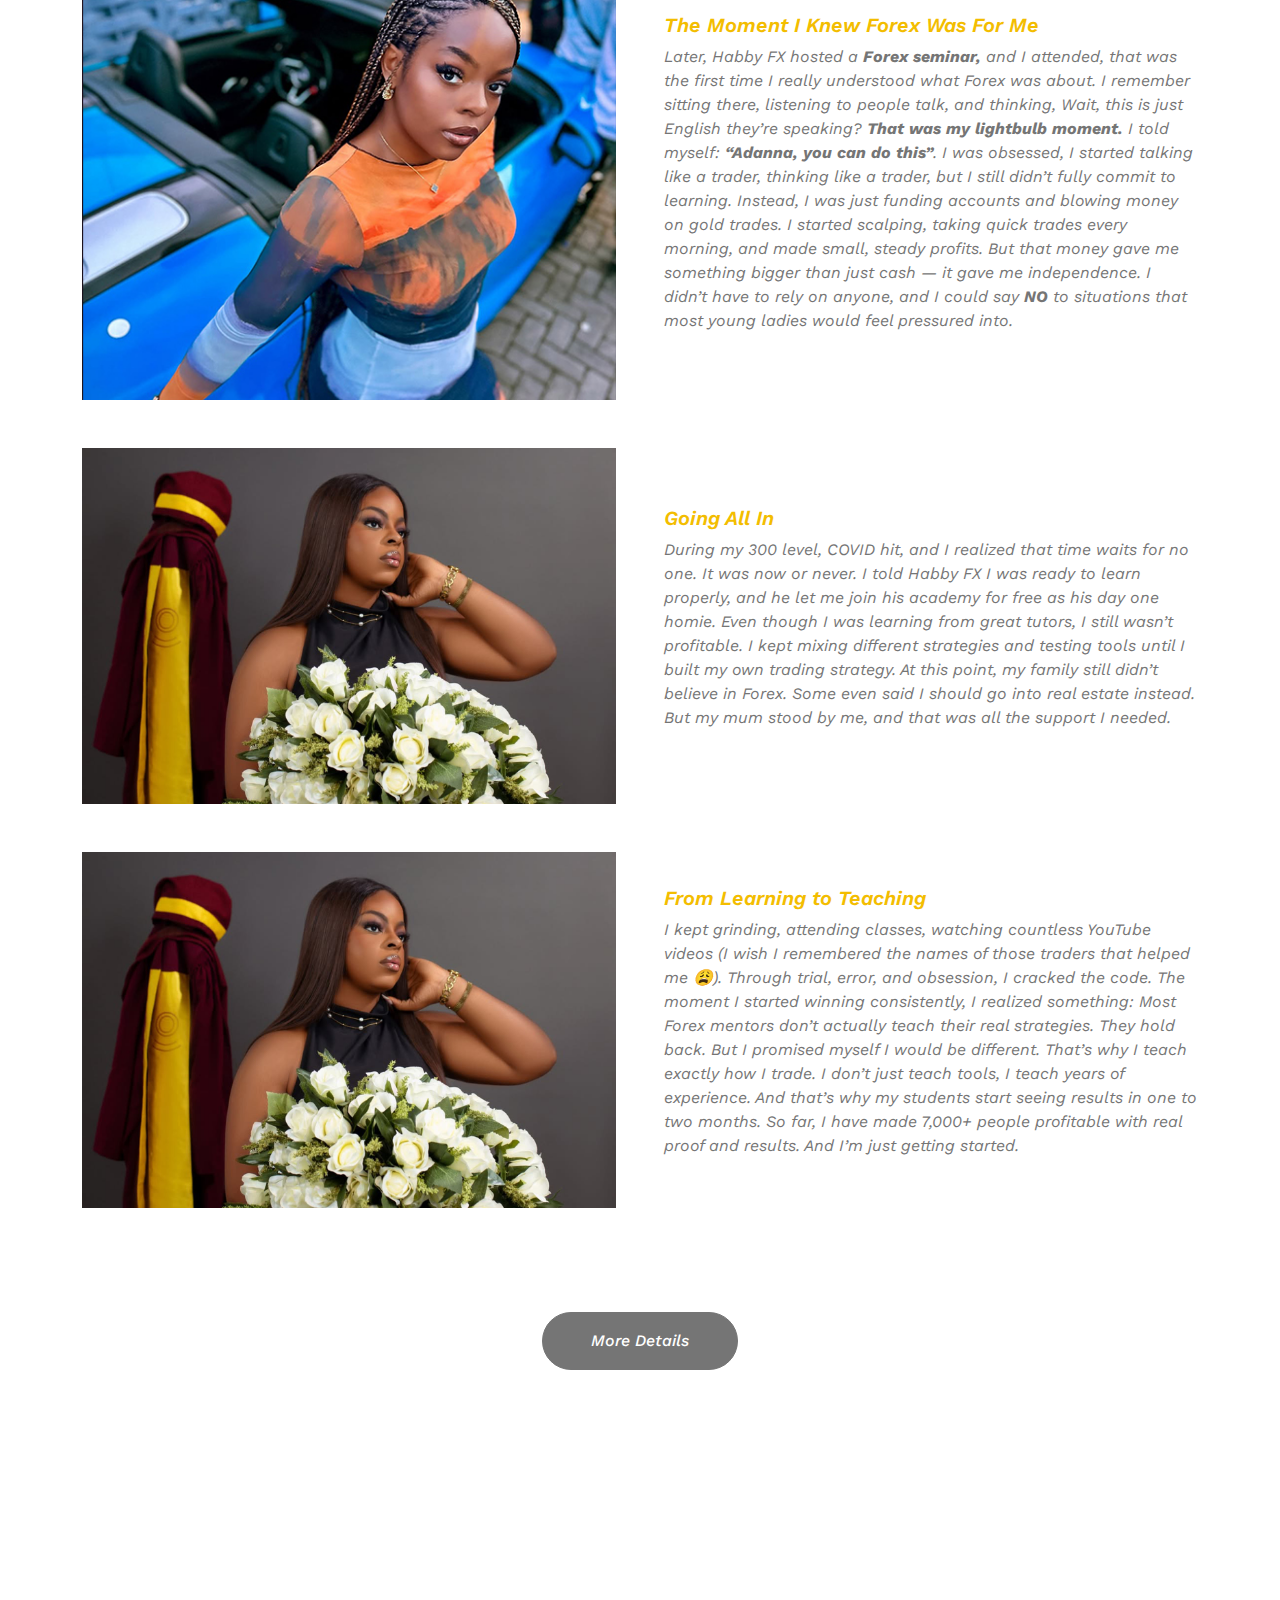
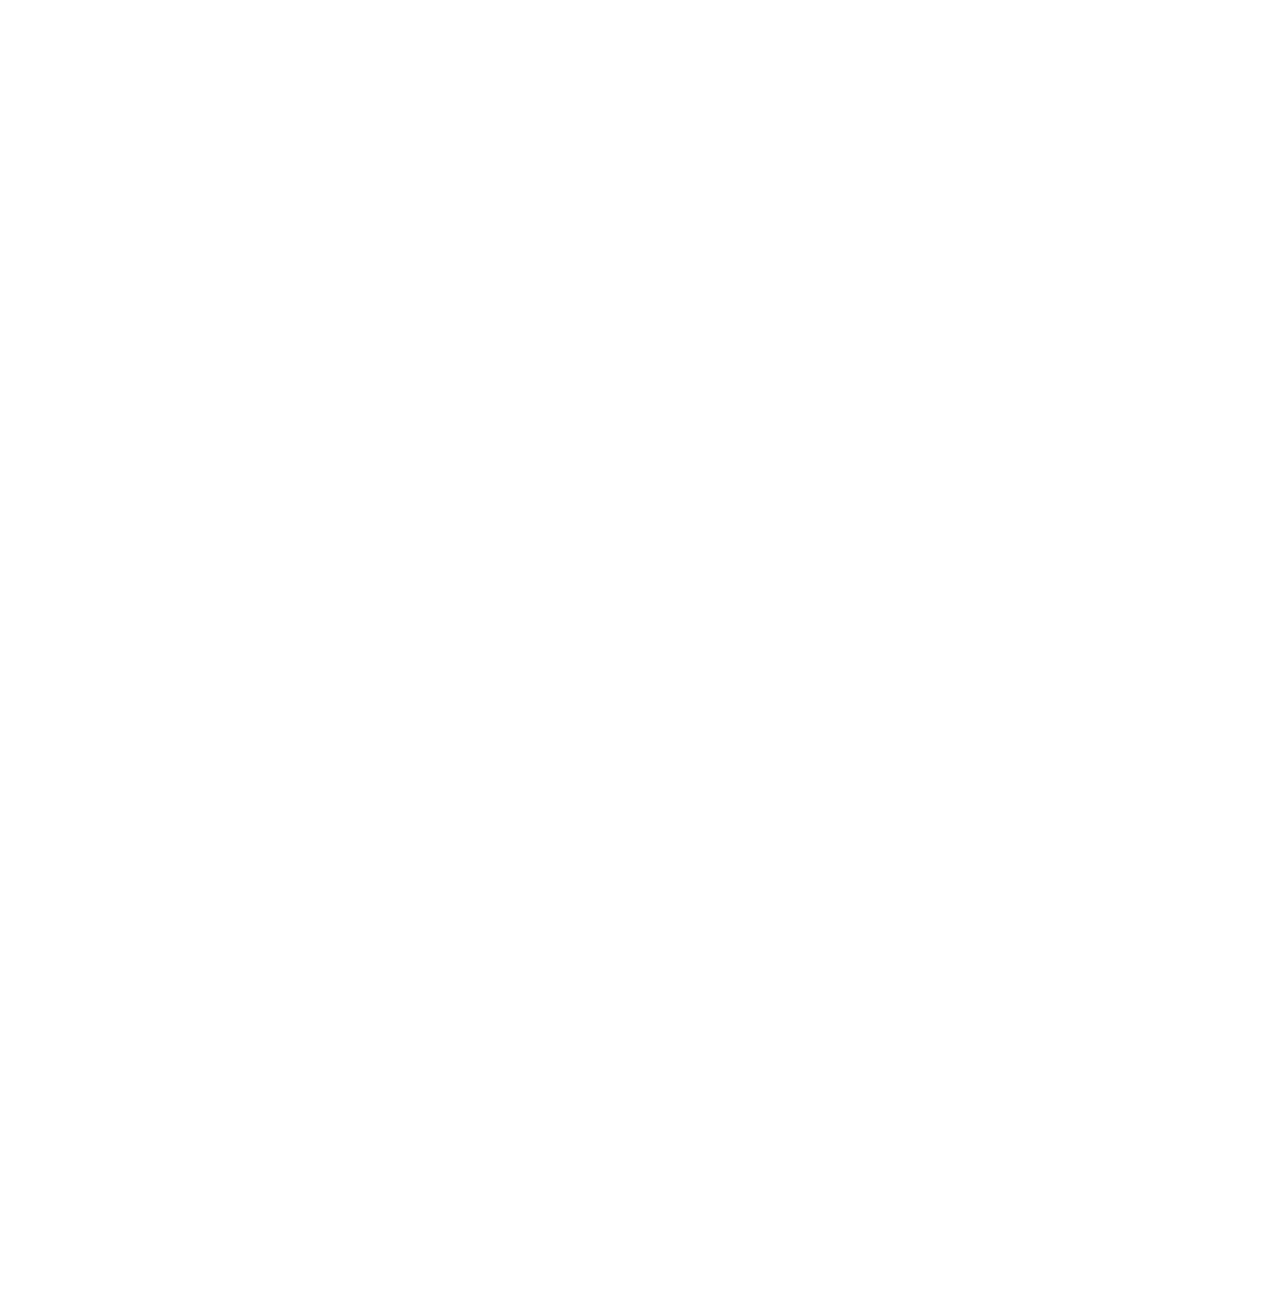
<file: Adanna’s Story.html>
<!DOCTYPE html>
<html lang="en">

<head>
    <meta charset="utf-8">
    <title>ADANNA FOREX ACADEMY</title>
    <meta content="width=device-width, initial-scale=1.0" name="viewport">
    <meta content="" name="keywords">
    <meta content="" name="description">

    <!-- Favicon -->
    <link href="img/Logo.png" rel="icon">
    

    <!-- Google Web Fonts -->
    <link rel="preconnect" href="https://fonts.googleapis.com">
    <link rel="preconnect" href="https://fonts.gstatic.com" crossorigin>
    <link href="https://fonts.googleapis.com/css2?family=Work+Sans:wght@400;500;600;700&display=swap" rel="stylesheet"> 

    <!-- Icon Font Stylesheet -->
    <link href="https://cdnjs.cloudflare.com/ajax/libs/font-awesome/5.10.0/css/all.min.css" rel="stylesheet">
    <link href="https://cdn.jsdelivr.net/npm/bootstrap-icons@1.4.1/font/bootstrap-icons.css" rel="stylesheet">

    <!-- Libraries Stylesheet -->
    <link href="lib/animate/animate.min.css" rel="stylesheet">
    <link href="lib/owlcarousel/assets/owl.carousel.min.css" rel="stylesheet">

    <!-- Customized Bootstrap Stylesheet -->
    <link href="css/bootstrap.min.css" rel="stylesheet">

    <!-- Template Stylesheet -->
    <link href="css/style.css" rel="stylesheet">
</head>

<body>

    <head>
        <meta charset="UTF-8">
        <title>Your Site Title</title>
        <style>
          body {
            font-style: italic;
          }
        </style>
      </head>

    <!-- Spinner Start -->
    <div id="spinner" class="show bg-white position-fixed translate-middle w-100 vh-100 top-50 start-50 d-flex align-items-center justify-content-center">
        <div class="spinner-grow text-primary" role="status"></div>
    </div>
    <!-- Spinner End -->


    <!-- Topbar Start -->
    <div class="container-fluid bg-dark text-light p-0">
        <div class="row gx-0 d-none d-lg-flex">
            <div class="col-lg-7 px-5 text-start">
                <div class="h-100 d-inline-flex align-items-center me-4">
                    <small class=""></small>
                    <small></small>
                </div>
                <div class="h-100 d-inline-flex align-items-center">
                    <small class=""></small>
                    <small></small>
                </div>
            </div>
            <div class="col-lg-5 px-5 text-end">
                <div class="h-100 d-inline-flex align-items-center me-4">
                    <small class=""></small>
                    <small></small>
                </div>
                <div class="h-100 d-inline-flex align-items-center mx-n2">
                    <a class="btn btn-square btn-link rounded-0 border-0 border-end border-secondary" href="https://www.facebook.com/share/16EJQQk88u/?mibextid=LQQJ4d"><i class="fab fa-facebook-f"></i></a>
                    
                    <a class="btn btn-square btn-link rounded-0 border-0 border-end border-secondary" href="https://youtube.com/@adannafxacademy"><i class="fab fa-youtube"></i></a>
                    <a class="btn btn-square btn-link rounded-0" href="https://www.instagram.com/adannafxacademy/"><i class="fab fa-instagram"></i></a>
                </div>
            </div>
        </div>
    </div>
    <!-- Topbar End -->


    <!-- Navbar Start -->
    <nav class="navbar navbar-expand-lg bg-white navbar-light sticky-top p-0">
        <a href="index.html" class="navbar-brand d-flex align-items-center border-end px-4 px-lg-5">
            <h2 class="m-0"><img src="img/Icon_2.png" alt="Adanna Forex Academy Logo" class="me-2"> </h2>
        </a>
        <button type="button" class="navbar-toggler me-4" data-bs-toggle="collapse" data-bs-target="#navbarCollapse">
            <span class="navbar-toggler-icon"></span>
        </button>
        <div class="collapse navbar-collapse" id="navbarCollapse">
            <div class="navbar-nav ms-auto p-4 p-lg-0">
                <a href="index.html" class="nav-item nav-link active">Home</a>
                <a href="#Adanna’s Story" class="nav-item nav-link active">Adanna’s Story</a>
                <a href="#Mission" class="nav-item nav-link active">Mission </a>
                        <div class="nav-item dropdown">
                            <a class="nav-link dropdown-toggle" href="#" role="button" data-bs-toggle="dropdown" aria-expanded="false">
                                Pages <i class="fas fa-caret-down"></i>
                              </a>
                              
                    <div class="dropdown-menu bg-light m-0">
                        <a href="https://youtube.com/@adannafxacademy?si=ZwK-sn7JO4vsIYPy" class="dropdown-item">Youtube</a>
                        <a href="https://www.instagram.com/adannafxacademy" class="dropdown-item">Instagram</a>
                        <a href="https://www.facebook.com/share/16EJQQk88u/?mibextid=LQQJ4d" class="dropdown-item">Facebook </a>
                       
                      
                    </div>
                </div>
                <a href="#Get In Touch" class="nav-item nav-link active">Contact</a>
                <a href="#learn" class="nav-item nav-link active">Register</a>
                
            </div>
           
        </div>
    </nav>
    <!-- Navbar End -->


    <!-- Page Header Start -->
    <div class="container-fluid page-header py-6 my-6 mt-0 wow fadeIn" data-wow-delay="0.1s">
        <div class="container text-center">
            <h1 class="display-4 text-white animated slideInDown mb-4">Adanna’s Story</h1>
            <nav aria-label="breadcrumb animated slideInDown">
              
            </nav>
        </div>
    </div>
    <!-- Page Header End -->


   

<!-- About Start -->
<div class="container-fluid py-5 my-5">
    <div class="container py-5">
        
        <!-- Section 1 -->
        <div class="row g-5 align-items-center mb-5">
            <div class="col-lg-6">
                <img src="img/Ada Story (2).jpg" class="img-fluid w-100 rounded" alt="Journey Image">
            </div>
            <div class="col-lg-6">
                <h5 class="text-primary">My Journey to Financial Freedom Through Forex</h5>
                <p>My name is Mbonu Adanna Anita, and my journey hasn’t been a straight path. I grew up in Abuja, raised by a strict but loving mother who shaped me into the strong person I am today. Like many kids, I told people I wanted to be a lawyer, not because I understood the career, but because it sounded good when adults asked. As I grew older, I realized I had no real passion for the 9 to 5 life. But I thought it was the only option, you know, study hard, graduate, and work for a company. That mindset stayed with me until I moved to Lagos for university, and that’s where everything changed.</p>
            </div>
        </div>

        <!-- Section 2 -->
        <div class="row g-5 align-items-center mb-5">
            <div class="col-lg-6">
                <img src="img/Ada Story (1).jpg" class="img-fluid w-100 rounded" alt="Forex Discovery Image">
            </div>
            <div class="col-lg-6">
                <h5 class="text-primary">The First Time I Heard About Forex</h5>
                <p>At <b>UNILAG,</b> I stayed in a mixed hostel, where I met <b>Habby FX</b> and his best friend, <b>Cephas.</b> These guys were balling, always coming back with bags of food, drinks, and provisions. I wondered if they had rich parents or if they were into something else. So, I asked them.
                <b>That’s when I first heard about Forex Trading.</b> They showed me withdrawal receipts in <b>dollars,</b> and I was shocked. When Habby FX opened his laptop and I saw colorful candles on the screen, I actually thought they were making fun of me. <b>“This is Forex?”</b> I laughed, but I was curious.
                Over time, I became close to Habby FX, and he turned out to be more than just a trader, he was a giver, a leader, and an inspiration. On his birthday, instead of throwing a party, he used his money to cook and feed the less privileged. That moment shifted something in me.</p>
            </div>
        </div>

        <!-- Section 3 -->
        <div class="row g-5 align-items-center mb-5">
            <div class="col-lg-6">
                <img src="img/Ada Story (3).jpg" class="img-fluid w-100 rounded" alt="Realization Image">
            </div>
            <div class="col-lg-6">
                <h5 class="text-primary">The Moment I Knew Forex Was For Me</h5>
                <p>Later, Habby FX hosted a <b>Forex seminar,</b> and I attended, that was the first time I really understood what Forex was about. I remember sitting there, listening to people talk, and thinking, Wait, this is just English they’re speaking?
                <b>That was my lightbulb moment.</b> I told myself: <b>“Adanna, you can do this”</b>. I was obsessed, I started talking like a trader, thinking like a trader, but I still didn’t fully commit to learning. Instead, I was just funding accounts and blowing money on gold trades. I started scalping, taking quick trades every morning, and made small, steady profits.
                But that money gave me something bigger than just cash — it gave me independence. I didn’t have to rely on anyone, and I could say <b>NO</b> to situations that most young ladies would feel pressured into.</p>
            </div>
        </div>

        <!-- Section 4 -->
        <div class="row g-5 align-items-center mb-5">
            <div class="col-lg-6">
                <img src="img/Ada Story (4).jpg" class="img-fluid w-100 rounded" alt="Going All In Image">
            </div>
            <div class="col-lg-6">
                <h5 class="text-primary">Going All In</h5>
                <p>During my 300 level, COVID hit, and I realized that time waits for no one. It was now or never. I told Habby FX I was ready to learn properly, and he let me join his academy for free as his day one homie.
                Even though I was learning from great tutors, I still wasn’t profitable. I kept mixing different strategies and testing tools until I built my own trading strategy.
                At this point, my family still didn’t believe in Forex. Some even said I should go into real estate instead. But my mum stood by me, and that was all the support I needed.</p>
            </div>
        </div>

<!-- Section 4 -->
<div class="row g-5 align-items-center mb-5">
    <div class="col-lg-6">
        <img src="img/Ada Story (4).jpg" class="img-fluid w-100 rounded" alt="Going All In Image">
    </div>
    <div class="col-lg-6">
        <h5 class="text-primary">From Learning to Teaching</h5>
        <p>I kept grinding, attending classes, watching countless YouTube videos (I wish I remembered the names of those traders that helped me 😩).
            Through trial, error, and obsession, I cracked the code.
            The moment I started winning consistently, I realized something:
            Most Forex mentors don’t actually teach their real strategies. They hold back.
            But I promised myself I would be different.
            That’s why I teach exactly how I trade. I don’t just teach tools, I teach years of experience.
            And that’s why my students start seeing results in one to two months.
            So far, I have made 7,000+ people profitable with real proof and results. And I’m just getting started.</p>
    </div>
</div>

        <!-- Section 5 -->
        <div class="row g-5 align-items-center mb-5">
            <div class="col-12">
                <h5 class="text-primary"></h5>
                
            </div>
        </div>

        <!-- Button -->
        <div class="row">
            <div class="col-12 text-center">
                <a href="https://wa.link/1i2ndz" class="btn btn-secondary rounded-pill px-5 py-3 text-white">More Details</a>
            </div>
        </div>

    </div>
</div>
<!-- About End -->







    
     <!-- Where am i today Start -->
     <div class="container-xxl py-6">
        <div class="container">
            <div class="text-center mx-auto mb-5 wow fadeInUp" data-wow-delay="0.1s" style="max-width: 500px;">
                <h6 class="text-primary text-uppercase mb-2"></h6>
                <h1 class="display-6 mb-4">Where I Am Today</h1>
                <P>A 4 year course took me 6 years to complete, but imagine if I had waited to graduate before
                    chasing my dreams?</P>
                    <H6>The same people who doubted me now call me AdaFX, Ada Cash, and it’s funny how life
                        works.
                        </H6>
                    <H6>Today, I have:</H6>

            </div>
            <div class="row g-0 team-items">
                <div class="col-lg-3 col-md-6 wow fadeInUp" data-wow-delay="0.1s">
                    <div class="team-item position-relative">
                        <div class="position-relative">
                            <img class="img-fluid" src="img/team-1.jpg" alt="">
                            <div class="team-social text-center">
                               
                            </div>
                        </div>
                        <div class="bg-light text-center p-4">
                            <h5 class="mt-2">✔ My own car</h5>
                            <span></span>
                        </div>
                    </div>
                </div>
                <div class="col-lg-3 col-md-6 wow fadeInUp" data-wow-delay="0.3s">
                    <div class="team-item position-relative">
                        <div class="position-relative">
                            <img class="img-fluid" src="img/team-2.jpg" alt="">
                            <div class="team-social text-center">
                                
                            </div>
                        </div>
                        <div class="bg-light text-center p-4">
                            <h5 class="mt-2">✔ Multiple businesses</h5>
                            <span></span>
                        </div>
                    </div>
                </div>
                <div class="col-lg-3 col-md-6 wow fadeInUp" data-wow-delay="0.5s">
                    <div class="team-item position-relative">
                        <div class="position-relative">
                            <img class="img-fluid" src="img/team-3.jpg" alt="">
                            <div class="team-social text-center">
                                
                            </div>
                        </div>
                        <div class="bg-light text-center p-4">
                            <h5 class="mt-2">✔ Lands in my name</h5>
                            <span></span>
                        </div>
                    </div>
                </div>
                <div class="col-lg-3 col-md-6 wow fadeInUp" data-wow-delay="0.7s">
                    <div class="team-item position-relative">
                        <div class="position-relative">
                            <img class="img-fluid" src="img/team-4.jpg" alt="">
                            <div class="team-social text-center">
                               
                            </div>
                        </div>
                        <div class="bg-light text-center p-4">
                            <h5 class="mt-2">✔ Financial freedom</h5>
                            <span></span>
                        </div>
                    </div>
                    <P></P>
                </div>
            </div>
        </div>
    </div>
    <!-- Where am i toady ends -->


    <!-- Footer Start -->
    <Section class="Get In Touch" id="Get In Touch">
        <div class="container-fluid bg-btn btn-primary footer my-6 mb-0 py-6 wow fadeIn" data-wow-delay="0.1s">
            <div class="container">
                <div class="row g-5">
                    <div class="col-lg-3 col-md-6">
                        <h4 class="text-white mb-4">Get In Touch</h4>
                        <p class="mb-2"><i class="fa fa-map-marker-alt me-3"></i>Royal gardens estate Ajah Lagos</p>
                        <p class="mb-2"><i class="fa fa-phone-alt me-3"></i>+234702 590 8339</p>
                        <p class="mb-2"><i class="fa fa-envelope me-3"></i>adannafxacademy@gmail.com</p>
                       
                    </div>
                    <div class="col-lg-3 col-md-6">
                        <h4 class="text-light mb-4">Quick Links</h4>
                       
                    </div>
                    <div class="col-lg-3 col-md-6">
                        <h4 class="text-light mb-4">Popular Links</h4>
                       
                    </div>
                    <div class="col-lg-3 col-md-6">
                        <h4 class="text-light mb-4">Newsletter</h4>
                        <form action="">
                            <div class="input-group">
                                <input type="text" class="form-control p-3 border-0" placeholder="Your Email Address">
                                <button class="btn btn-primary">Sign Up</button>
                            </div>
                        </form>
                        <h6 class="text-white mt-4 mb-3">Follow Us</h6>
                        <div class="d-flex pt-2">
                            
                            <a class="btn btn-square btn-outline-light me-1" href="https://www.facebook.com/share/16EJQQk88u/?mibextid=LQQJ4d"><i class="fab fa-facebook-f"></i></a>
                            <a class="btn btn-square btn-outline-light me-1" href="https://youtube.com/@adannafxacademy"><i class="fab fa-youtube"></i></a>
                            <a class="btn btn-square btn-outline-light me-0" href="https://www.instagram.com/adannafxacademy/"><i class="fab fa-instagram"></i></a>
                        </div>
                    </div>
                </div>
            </div>
        </div></Section>
        <!-- Footer End -->
    
    
        <!-- Copyright Start -->
        <div class="container-fluid copyright text-light py-4 wow fadeIn" data-wow-delay="0.1s">
            <div class="container">
                <div class="row">
                    <div class="col-md-6 text-center text-md-start mb-3 mb-md-0">
                        &copy; <a href="#"></a>ADANNA FOREX ACADEMY, All Right Reserved.
                    </div>
                    <div class="col-md-6 text-center text-md-end">
                        <!--/*** This template is free as long as you keep the footer author’s credit link/attribution link/backlink. If you'd like to use the template without the footer author’s credit link/attribution link/backlink, you can purchase the Credit Removal License from "https://htmlcodex.com/credit-removal". Thank you for your support. ***/-->
                       
                    </div>
                </div>
            </div>
        </div>
        <!-- Copyright End -->
    
    
        <!-- Back to Top -->
        <a href="#" class="btn btn-lg btn-primary btn-lg-square back-to-top"><i class="bi bi-arrow-up"></i></a>
    
    
        <!-- JavaScript Libraries -->
        <script src="https://code.jquery.com/jquery-3.4.1.min.js"></script>
        <script src="https://cdn.jsdelivr.net/npm/bootstrap@5.0.0/dist/js/bootstrap.bundle.min.js"></script>
        <script src="lib/wow/wow.min.js"></script>
        <script src="lib/easing/easing.min.js"></script>
        <script src="lib/waypoints/waypoints.min.js"></script>
        <script src="lib/owlcarousel/owl.carousel.min.js"></script>
    
        <!-- Template Javascript -->
        <script src="js/main.js"></script>
    </body>
    
    </html>
</file>
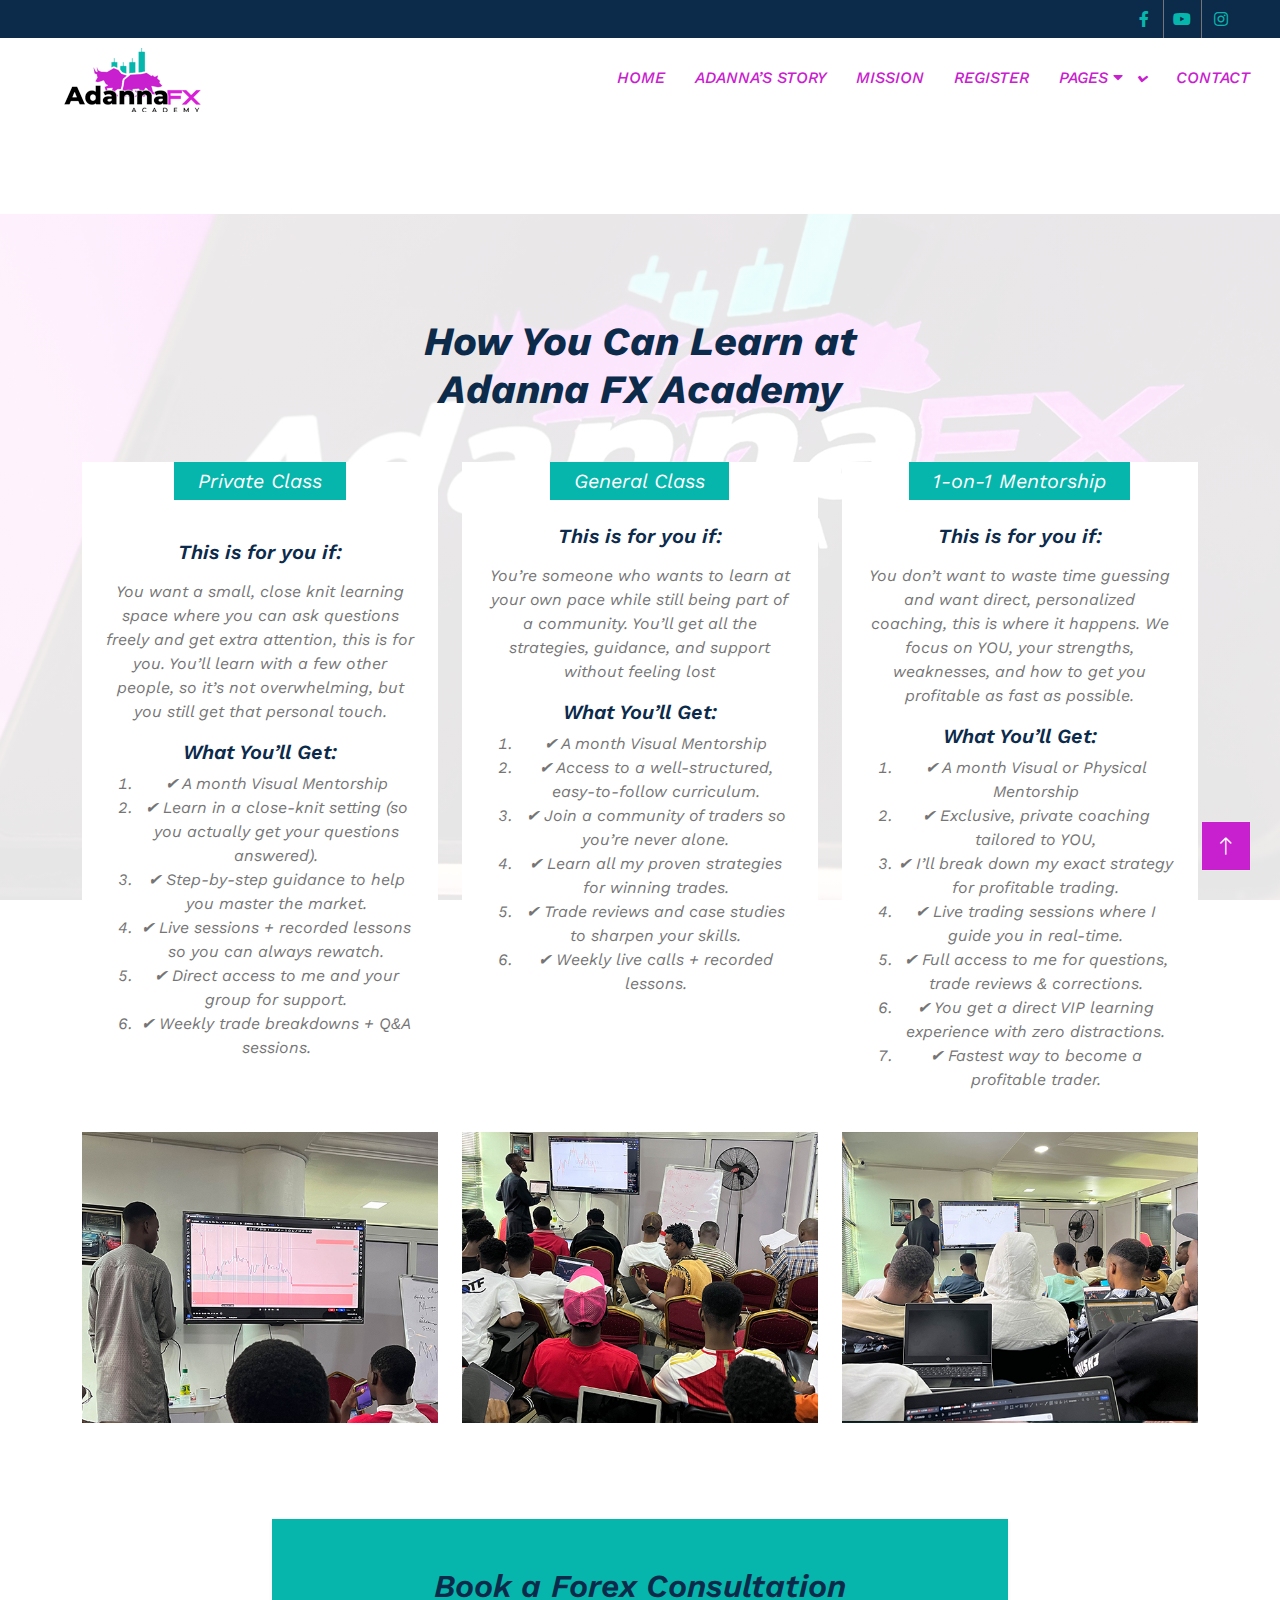
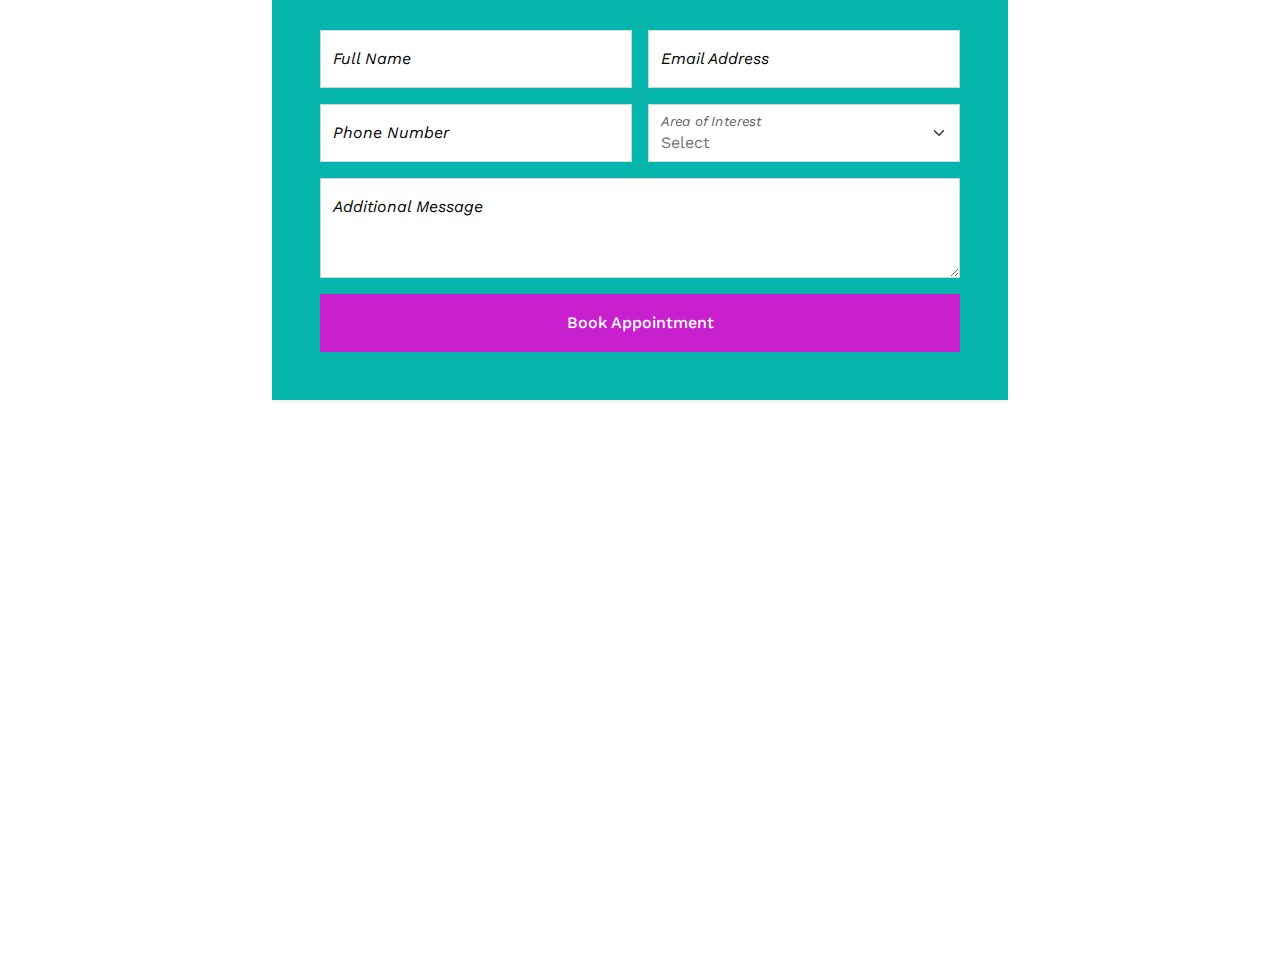
<file: courses.html>
<!DOCTYPE html>
<html lang="en">

<head>
    <meta charset="utf-8">
    <title>ADANNA FOREX ACADEMY</title>
    <meta content="width=device-width, initial-scale=1.0" name="viewport">
    <meta content="" name="keywords">
    <meta content="" name="description">

    <!-- Favicon -->
    <link href="img/Logo.png" rel="icon">
    

    <!-- Google Web Fonts -->
    <link rel="preconnect" href="https://fonts.googleapis.com">
    <link rel="preconnect" href="https://fonts.gstatic.com" crossorigin>
    <link href="https://fonts.googleapis.com/css2?family=Work+Sans:wght@400;500;600;700&display=swap" rel="stylesheet"> 

    <!-- Icon Font Stylesheet -->
    <link href="https://cdnjs.cloudflare.com/ajax/libs/font-awesome/5.10.0/css/all.min.css" rel="stylesheet">
    <link href="https://cdn.jsdelivr.net/npm/bootstrap-icons@1.4.1/font/bootstrap-icons.css" rel="stylesheet">

    <!-- Libraries Stylesheet -->
    <link href="lib/animate/animate.min.css" rel="stylesheet">
    <link href="lib/owlcarousel/assets/owl.carousel.min.css" rel="stylesheet">

    <!-- Customized Bootstrap Stylesheet -->
    <link href="css/bootstrap.min.css" rel="stylesheet">

    <!-- Template Stylesheet -->
    <link href="css/style.css" rel="stylesheet">
</head>

<body>

    <head>
        <meta charset="UTF-8">
        <title>Adannafxacademy</title>
        <style>
          body {
            font-style: italic;
          }
        </style>
      </head>

    <!-- Spinner Start -->
    <div id="spinner" class="show bg-white position-fixed translate-middle w-100 vh-100 top-50 start-50 d-flex align-items-center justify-content-center">
        <div class="spinner-grow text-primary" role="status"></div>
    </div>
    <!-- Spinner End -->


    <!-- Topbar Start -->
    <div class="container-fluid bg-dark text-light p-0">
        <div class="row gx-0 d-none d-lg-flex">
            <div class="col-lg-7 px-5 text-start">
                <div class="h-100 d-inline-flex align-items-center me-4">
                    <small class=""></small>
                    <small></small>
                </div>
                <div class="h-100 d-inline-flex align-items-center">
                    <small class=""></small>
                    <small></small>
                </div>
            </div>
            <div class="col-lg-5 px-5 text-end">
                <div class="h-100 d-inline-flex align-items-center me-4">
                    <small class=""></small>
                    <small></small>
                </div>
                <div class="h-100 d-inline-flex align-items-center mx-n2">
                    <a class="btn btn-square btn-link rounded-0 border-0 border-end border-secondary" href="https://www.facebook.com/share/16EJQQk88u/?mibextid=LQQJ4d"><i class="fab fa-facebook-f"></i></a>
                    
                    <a class="btn btn-square btn-link rounded-0 border-0 border-end border-secondary" href="https://youtube.com/@adannafxacademy"><i class="fab fa-youtube"></i></a>
                    <a class="btn btn-square btn-link rounded-0" href="https://www.instagram.com/adannafxacademy/"><i class="fab fa-instagram"></i></a>
                </div>
            </div>
        </div>
    </div>
    <!-- Topbar End -->


   <!-- Navbar Start -->
<nav class="navbar navbar-expand-lg bg-white navbar-light sticky-top p-0">
    <a href="index.html" class="navbar-brand d-flex align-items-center px-4 px-lg-5">
        <h2 class="m-0">
            <img src="img/Icon_2.png" alt="Adanna Forex Academy Logo" class="me-2">
        </h2>
    </a>
    <button type="button" class="navbar-toggler me-4" data-bs-toggle="collapse" data-bs-target="#navbarCollapse">
        <span class="navbar-toggler-icon"></span>
    </button>
    <div class="collapse navbar-collapse" id="navbarCollapse">
        <div class="navbar-nav ms-auto p-4 p-lg-0">
            <a href="index.html" class="nav-item nav-link active">Home</a>
            <a href="Adanna’s Story.html" class="nav-item nav-link active">Adanna’s Story</a>
            <a href="Mission.html" class="nav-item nav-link active">Mission</a>
            <a href="courses.html" class="nav-item nav-link active">Register</a>
            <div class="nav-item dropdown">
                <a class="nav-link dropdown-toggle" href="#" role="button" data-bs-toggle="dropdown" aria-expanded="false">
                    Pages <i class="fas fa-caret-down"></i>
                </a>
                <div class="dropdown-menu bg-light m-0">
                    <a href="https://youtube.com/@adannafxacademy?si=ZwK-sn7JO4vsIYPy" class="dropdown-item">Youtube</a>
                    <a href="https://www.instagram.com/adannafxacademy" class="dropdown-item">Instagram</a>
                    <a href="https://www.facebook.com/share/16EJQQk88u/?mibextid=LQQJ4d" class="dropdown-item">Facebook</a>
                </div>
            </div>
            <a href="#Get In Touch" class="nav-item nav-link active">Contact</a>
        </div>
    </div>
</nav>
<!-- Navbar End -->




 


     <!-- Courses Start -->
     <section class="learn" id="learn">
        <div class="container-xxl courses my-6 py-6 pb-0">
            <div class="container">
                <div class="text-center mx-auto mb-5 wow fadeInUp" data-wow-delay="0.1s" style="max-width: 500px;">
                    <h6 class="text-primary text-uppercase mb-2"></h6>
                    <h1 class="display-6 mb-4">How You Can Learn at Adanna FX Academy   </h1>
                 
                </div>
                <div class="row g-4 justify-content-center">
                    <div class="col-lg-4 col-md-6 wow fadeInUp" data-wow-delay="0.1s">
                        <div class="courses-item d-flex flex-column bg-white overflow-hidden h-100">
                            <div class="text-center p-4 pt-0">
                                <div class="d-inline-block bg-btn btn-primary text-white fs-5 py-1 px-4 mb-4">Private Class</div>
                                <h5 class="mb-3"></h5>
                                <h5 class="mb-3">This is for you if:</h5>
                                <p>You want a small, close knit learning space where you can ask questions freely and get extra attention, this is for you. You’ll learn with a few other people, so it’s not overwhelming, but you still get that personal touch.
                                    <h5>What You’ll Get:</h5>
                                    <ol>
                                        <li>✔ A month Visual Mentorship</li>
                                        <li>✔ Learn in a close-knit setting (so you actually get your questions answered).</li>
                                        <li>✔ Step-by-step guidance to help you master the market.</li>
                                        <li>✔ Live sessions + recorded lessons so you can always rewatch.</li>
                                        <li>✔ Direct access to me and your group for support.</li>
                                        <li>✔ Weekly trade breakdowns + Q&A sessions.</li>
                                        </ol>
                                    
                                    </p>
                                
                            </div>
                            <div class="position-relative mt-auto">
                                <img class="img-fluid" src="img/courses-1.jpg" alt="">
                                <div class="courses-overlay">
                                    <a class="btn btn-outline-primary border-2" href="https://wa.link/bhqo88">Register</a>
                                </div>
                            </div>
                        </div>
                    </div>
                    <div class="col-lg-4 col-md-6 wow fadeInUp" data-wow-delay="0.3s">
                        <div class="courses-item d-flex flex-column bg-white overflow-hidden h-100">
                            <div class="text-center p-4 pt-0">
                                <div class="d-inline-block bg-btn btn-primary text-white fs-5 py-1 px-4 mb-4">General Class 
                                </div>
                                <h5 class="mb-3">This is for you if:</h5>
                                <p>You’re someone who wants to learn at your own pace while still being part of a community. You’ll get all the strategies, guidance, and support without feeling lost
                                </p>
                                <h5>What You’ll Get:</h5>
                                <ol>
                                    <li>✔ A month Visual Mentorship</li>
                                    <li>✔ Access to a well-structured, easy-to-follow curriculum.</li>
                                    <li>✔ Join a community of traders so you’re never alone.</li>
                                    <li>✔ Learn all my proven strategies for winning trades.</li>
                                    <li>✔ Trade reviews and case studies to sharpen your skills.</li>
                                    <li>✔ Weekly live calls + recorded lessons.</li>
                                </ol>
                                
                            </div>
                            <div class="position-relative mt-auto">
                                <img class="img-fluid" src="img/courses-2.jpg" alt="">
                                <div class="courses-overlay">
                                    <a class="btn btn-outline-primary border-2" href="https://wa.link/m7njax">Register</a>
                                </div>
                            </div>
                        </div>
                    </div>
                    <div class="col-lg-4 col-md-6 wow fadeInUp" data-wow-delay="0.5s">
                        <div class="courses-item d-flex flex-column bg-white overflow-hidden h-100">
                            <div class="text-center p-4 pt-0">
                                <div class="d-inline-block bg-btn btn-primary text-white fs-5 py-1 px-4 mb-4">1-on-1 Mentorship 
                                </div>
                                <h5 class="mb-3">This is for you if:</h5>
                                <p>You don’t want to waste time guessing and want direct, personalized coaching, this is where it happens. We focus on YOU, your strengths, weaknesses, and how to get you profitable as fast as possible.</p>
                                <h5>What You’ll Get:</h5>
                                <ol>
                                    <li>✔ A month Visual or Physical Mentorship</li>
                                    <li>✔ Exclusive, private coaching tailored to YOU,</li>
                                    <li>✔ I’ll break down my exact strategy for profitable trading.</li>
                                    <li>✔ Live trading sessions where I guide you in real-time.</li>
                                    <li>✔ Full access to me for questions, trade reviews & corrections.</li>
                                    <li>✔ You get a direct VIP learning experience with zero distractions.</li>
                                    <li>✔ Fastest way to become a profitable trader.</li>
                                </ol>
                            </div>
                            <div class="position-relative mt-auto">
                                <img class="img-fluid" src="img/courses-3.jpg" alt="">
                                <div class="courses-overlay">
                                    <a class="btn btn-outline-primary border-2" href="https://wa.link/1wlumi">Register</a>
                                </section>
                                </div>
                            </div>
                        </div>
                    </div>
                    <div class="container my-5">
                        <div class="row justify-content-center">
                          <div class="col-lg-8">
                            <div class="bg-btn btn-primary p-5 rounded shadow-sm">
                              <h2 class="text-center mb-4">Book a Forex Consultation</h2>
                              <form>
                                <div class="row g-3">
                                  <div class="col-md-6">
                                    <div class="form-floating">
                                      <input type="text" class="form-control" id="fullName" placeholder="Your Full Name">
                                      <label for="fullName">Full Name</label>
                                    </div>
                                  </div>
                                  <div class="col-md-6">
                                    <div class="form-floating">
                                      <input type="email" class="form-control" id="email" placeholder="name@example.com">
                                      <label for="email">Email Address</label>
                                    </div>
                                  </div>
                                  <div class="col-md-6">
                                    <div class="form-floating">
                                      <input type="tel" class="form-control" id="phone" placeholder="Phone Number">
                                      <label for="phone">Phone Number</label>
                                    </div>
                                  </div>
                                  <div class="col-md-6">
                                    <div class="form-floating">
                                      <select class="form-select" id="interest">
                                        <option selected disabled>Select</option>
                                        <option value="beginner">Private Class</option>
                                        <option value="intermediate">General Class</option>
                                        <option value="advanced">1-on-1 Mentorship</option>
                                        <option value="signals">Forex Signals Subscription</option>
                                      </select>
                                      <label for="interest">Area of Interest</label>
                                    </div>
                                  </div>
                                  <div class="col-12">
                                    <div class="form-floating">
                                      <textarea class="form-control" placeholder="Leave a message here" id="message" style="height: 100px"></textarea>
                                      <label for="message">Additional Message</label>
                                    </div>
                                  </div>
                                  <div class="col-12">
                                    <button class="btn btn-primary w-100 py-3" type="submit">Book Appointment</button>
                                  </div>
                                </div>
                              </form>
                            </div>
                          </div>
                        </div>
                      </div>
                                    </div>
                                </div>
                            </form>
                        </div>
                    </div>
                </div>
            </div>
        </div>
        <!-- Courses End -->
    

     <!-- Footer Start -->
     <Section class="Get In Touch" id="Get In Touch">
        <div class="container-fluid bg-btn btn-primary footer my-6 mb-0 py-6 wow fadeIn" data-wow-delay="0.1s">
            <div class="container">
                <div class="row g-5">
                    <div class="col-lg-3 col-md-6">
                        <h4 class="text-white mb-4">Get In Touch</h4>
                        <p class="mb-2">
                            <i class="fa fa-phone-alt me-3"></i>
                            <a href="tel:+2348012345678" class="text-decoration-none text-dark">+234702 590 8339</a>
                          </p>
                          
                        <p class="mb-2"><i class="fa fa-map-marker-alt me-3"></i> Lagos</p>
                      
                        <p class="mb-2"><i class="fa fa-envelope me-3"></i>adannafxacademy@gmail.com</p>
                       
                    </div>
                    <div class="col-lg-3 col-md-6">
                        <h4 class="text-light mb-4">Quick Links</h4>
                       
                    </div>
                    <div class="col-lg-3 col-md-6">
                        <h4 class="text-light mb-4">Popular Links</h4>
                       
                    </div>
                    <div class="col-lg-3 col-md-6">
                        <h4 class="text-light mb-4">Newsletter</h4>
                        <form action="">
                            <div class="input-group">
                                <input type="text" class="form-control p-3 border-0" placeholder="Your Email Address">
                                <button class="btn btn-primary">Sign Up</button>
                            </div>
                        </form>
                        <h6 class="text-white mt-4 mb-3">Follow Us</h6>
                        <div class="d-flex pt-2">
                            
                            <a class="btn btn-square btn-outline-light me-1" href="https://www.facebook.com/share/16EJQQk88u/?mibextid=LQQJ4d"><i class="fab fa-facebook-f"></i></a>
                            <a class="btn btn-square btn-outline-light me-1" href="https://youtube.com/@adannafxacademy"><i class="fab fa-youtube"></i></a>
                            <a class="btn btn-square btn-outline-light me-0" href="https://www.instagram.com/adannafxacademy/"><i class="fab fa-instagram"></i></a>
                        </div>
                    </div>
                </div>
            </div>
        </div></Section>
        <!-- Footer End -->
    
    
        <!-- Copyright Start -->
        <div class="container-fluid copyright text-light py-4 wow fadeIn" data-wow-delay="0.1s">
            <div class="container">
                <div class="row">
                    <div class="col-md-6 text-center text-md-start mb-3 mb-md-0">
                        &copy; <a href="#"></a>ADANNA FOREX ACADEMY, All Right Reserved.
                    </div>
                    <div class="col-md-6 text-center text-md-end">
                        <!--/*** This template is free as long as you keep the footer author’s credit link/attribution link/backlink. If you'd like to use the template without the footer author’s credit link/attribution link/backlink, you can purchase the Credit Removal License from "https://htmlcodex.com/credit-removal". Thank you for your support. ***/-->
                       
                    </div>
                </div>
            </div>
        </div>
        <!-- Copyright End -->
    
    
        <!-- Back to Top -->
        <a href="#" class="btn btn-lg btn-primary btn-lg-square back-to-top"><i class="bi bi-arrow-up"></i></a>
    
    
        <!-- JavaScript Libraries -->
        <script src="https://code.jquery.com/jquery-3.4.1.min.js"></script>
        <script src="https://cdn.jsdelivr.net/npm/bootstrap@5.0.0/dist/js/bootstrap.bundle.min.js"></script>
        <script src="lib/wow/wow.min.js"></script>
        <script src="lib/easing/easing.min.js"></script>
        <script src="lib/waypoints/waypoints.min.js"></script>
        <script src="lib/owlcarousel/owl.carousel.min.js"></script>
    
        <!-- Template Javascript -->
        <script src="js/main.js"></script>
    </body>
    
    </html>
</file>
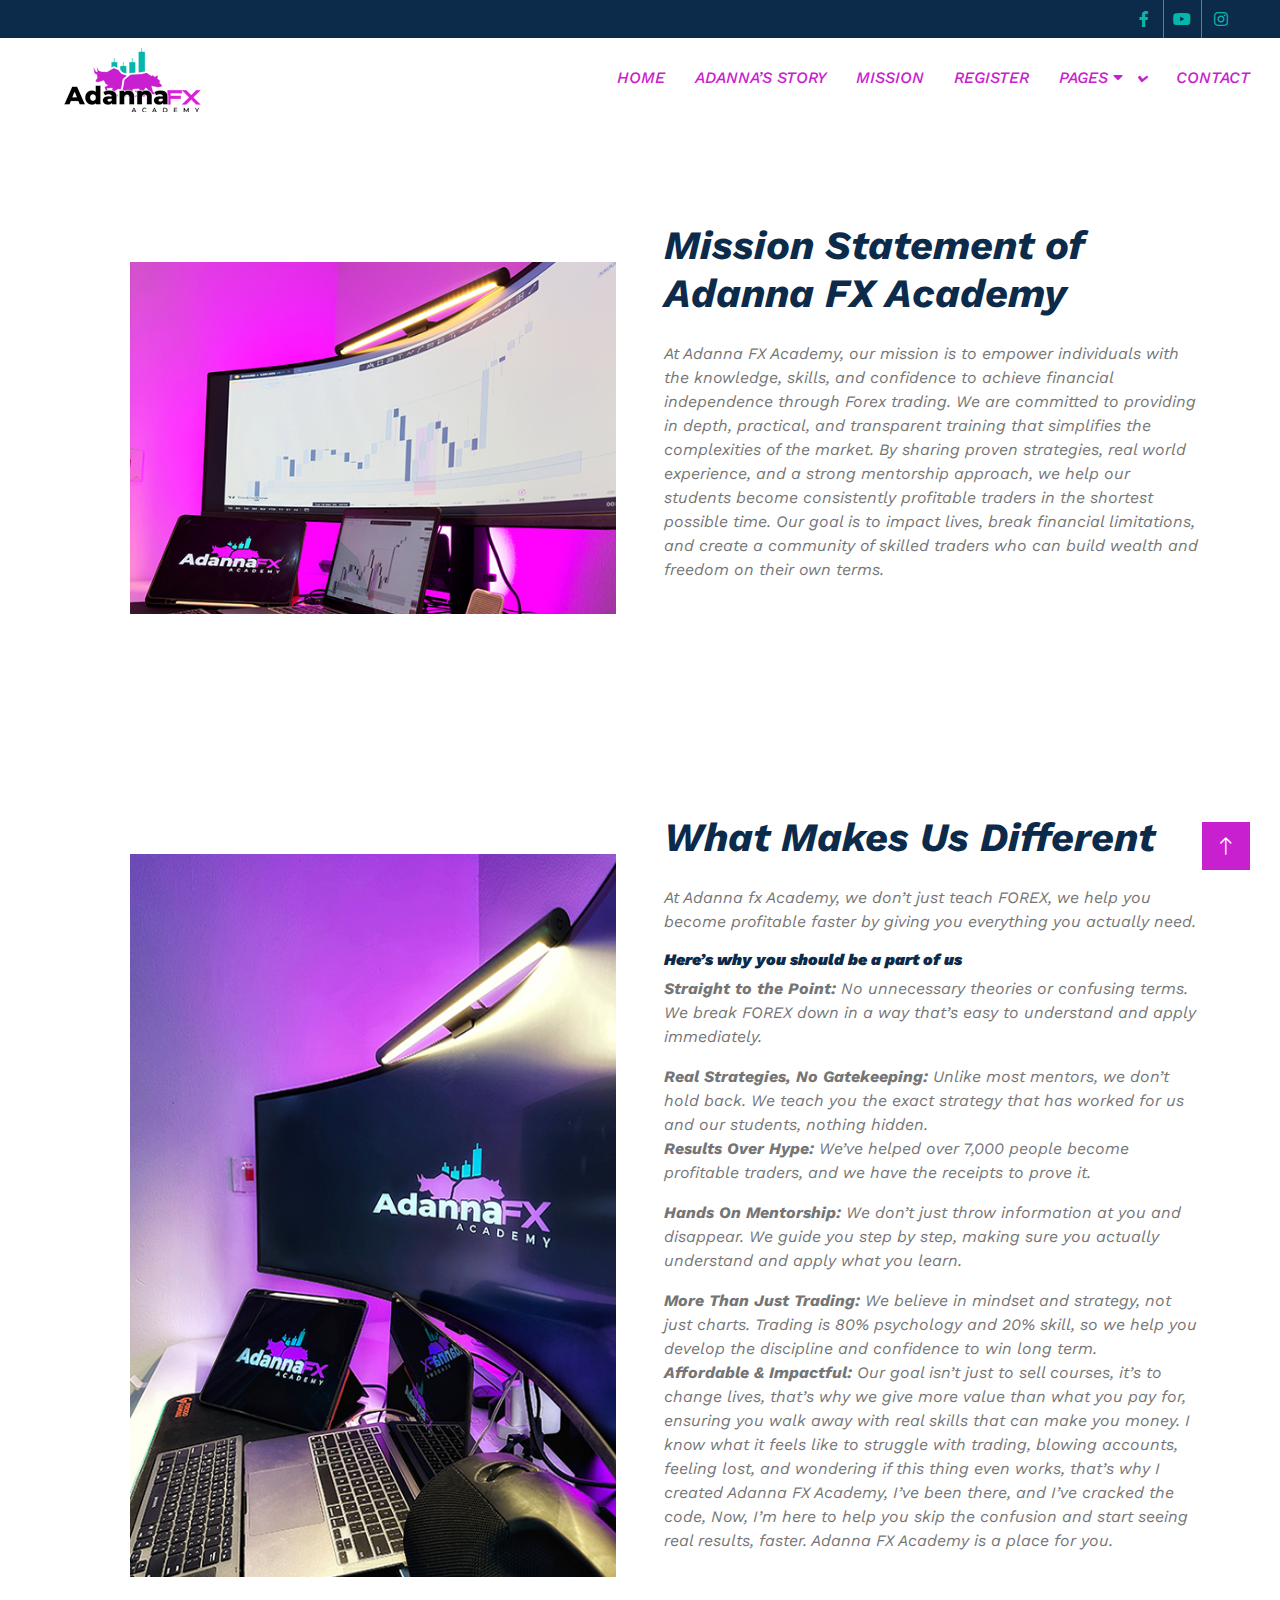
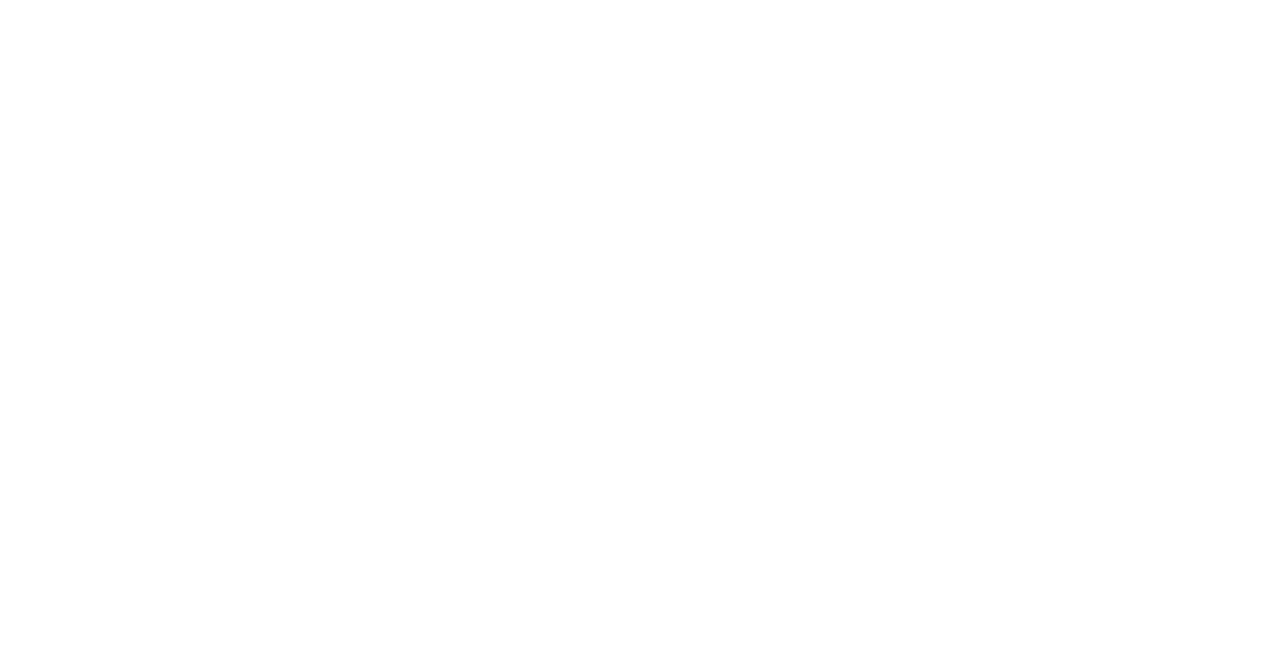
<file: Mission.html>
<!DOCTYPE html>
<html lang="en">

<head>
    <meta charset="utf-8">
    <title>ADANNA FOREX ACADEMY</title>
    <meta content="width=device-width, initial-scale=1.0" name="viewport">
    <meta content="" name="keywords">
    <meta content="" name="description">

    <!-- Favicon -->
    <link href="img/Logo.png" rel="icon">
    

    <!-- Google Web Fonts -->
    <link rel="preconnect" href="https://fonts.googleapis.com">
    <link rel="preconnect" href="https://fonts.gstatic.com" crossorigin>
    <link href="https://fonts.googleapis.com/css2?family=Work+Sans:wght@400;500;600;700&display=swap" rel="stylesheet"> 

    <!-- Icon Font Stylesheet -->
    <link href="https://cdnjs.cloudflare.com/ajax/libs/font-awesome/5.10.0/css/all.min.css" rel="stylesheet">
    <link href="https://cdn.jsdelivr.net/npm/bootstrap-icons@1.4.1/font/bootstrap-icons.css" rel="stylesheet">

    <!-- Libraries Stylesheet -->
    <link href="lib/animate/animate.min.css" rel="stylesheet">
    <link href="lib/owlcarousel/assets/owl.carousel.min.css" rel="stylesheet">

    <!-- Customized Bootstrap Stylesheet -->
    <link href="css/bootstrap.min.css" rel="stylesheet">

    <!-- Template Stylesheet -->
    <link href="css/style.css" rel="stylesheet">
</head>

<body>

    <head>
        <meta charset="UTF-8">
        <title>Your Site Title</title>
        <style>
          body {
            font-style: italic;
          }
        </style>
      </head>

    <!-- Spinner Start -->
    <div id="spinner" class="show bg-white position-fixed translate-middle w-100 vh-100 top-50 start-50 d-flex align-items-center justify-content-center">
        <div class="spinner-grow text-primary" role="status"></div>
    </div>
    <!-- Spinner End -->


    <!-- Topbar Start -->
    <div class="container-fluid bg-dark text-light p-0">
        <div class="row gx-0 d-none d-lg-flex">
            <div class="col-lg-7 px-5 text-start">
                <div class="h-100 d-inline-flex align-items-center me-4">
                    <small class=""></small>
                    <small></small>
                </div>
                <div class="h-100 d-inline-flex align-items-center">
                    <small class=""></small>
                    <small></small>
                </div>
            </div>
            <div class="col-lg-5 px-5 text-end">
                <div class="h-100 d-inline-flex align-items-center me-4">
                    <small class=""></small>
                    <small></small>
                </div>
                <div class="h-100 d-inline-flex align-items-center mx-n2">
                    <a class="btn btn-square btn-link rounded-0 border-0 border-end border-secondary" href="https://www.facebook.com/share/16EJQQk88u/?mibextid=LQQJ4d"><i class="fab fa-facebook-f"></i></a>
                    
                    <a class="btn btn-square btn-link rounded-0 border-0 border-end border-secondary" href="https://youtube.com/@adannafxacademy"><i class="fab fa-youtube"></i></a>
                    <a class="btn btn-square btn-link rounded-0" href="https://www.instagram.com/adannafxacademy/"><i class="fab fa-instagram"></i></a>
                </div>
            </div>
        </div>
    </div>
    <!-- Topbar End -->


    <!-- Navbar Start -->
<nav class="navbar navbar-expand-lg bg-white navbar-light sticky-top p-0">
    <a href="index.html" class="navbar-brand d-flex align-items-center px-4 px-lg-5">
        <h2 class="m-0">
            <img src="img/Icon_2.png" alt="Adanna Forex Academy Logo" class="me-2">
        </h2>
    </a>
    <button type="button" class="navbar-toggler me-4" data-bs-toggle="collapse" data-bs-target="#navbarCollapse">
        <span class="navbar-toggler-icon"></span>
    </button>
    <div class="collapse navbar-collapse" id="navbarCollapse">
        <div class="navbar-nav ms-auto p-4 p-lg-0">
            <a href="index.html" class="nav-item nav-link active">Home</a>
            <a href="Adanna’s Story.html" class="nav-item nav-link active">Adanna’s Story</a>
            <a href="Mission.html" class="nav-item nav-link active">Mission</a>
            <a href="courses.html" class="nav-item nav-link active">Register</a>
            <div class="nav-item dropdown">
                <a class="nav-link dropdown-toggle" href="#" role="button" data-bs-toggle="dropdown" aria-expanded="false">
                    Pages <i class="fas fa-caret-down"></i>
                </a>
                <div class="dropdown-menu bg-light m-0">
                    <a href="https://youtube.com/@adannafxacademy?si=ZwK-sn7JO4vsIYPy" class="dropdown-item">Youtube</a>
                    <a href="https://www.instagram.com/adannafxacademy" class="dropdown-item">Instagram</a>
                    <a href="https://www.facebook.com/share/16EJQQk88u/?mibextid=LQQJ4d" class="dropdown-item">Facebook</a>
                </div>
            </div>
            <a href="#Get In Touch" class="nav-item nav-link active">Contact</a>
        </div>
    </div>
</nav>
<!-- Navbar End -->





    <!-- About Start -->
    <section class="Mission" id="Mission">
        <div class="container-xxl py-6">
            <div class="container">
                <div class="row g-5">
                    <div class="col-lg-6 wow fadeInUp" data-wow-delay="0.1s">
                        <div class="position-relative overflow-hidden ps-5 pt-5 h-100" style="min-height: 400px;">
                            <img class="position-absolute w-100 h-100" src="img/about-1.jpg" alt="" style="object-fit: cover;">
                           
                        </div>
                    </div>
                    <div class="col-lg-6 wow fadeInUp" data-wow-delay="0.5s">
                        <div class="h-100">
                            <h6 class="text-primary text-uppercase mb-2">
                            </h6>
                            <h6 class="display-6 mb-4">Mission Statement of Adanna FX Academy</h6>
                            <p>At Adanna FX Academy, our mission is to empower individuals with the knowledge, skills, and confidence to achieve financial independence through Forex trading. We are committed to providing in depth, practical, and transparent training that simplifies the complexities of the market.
    
                                By sharing proven strategies, real world experience, and a strong mentorship approach, we help our students become consistently profitable traders in the shortest possible time. Our goal is to impact lives, break financial limitations, and create a community of skilled traders who can build wealth and freedom on their own terms.</p>
                            
                                </div>
                            </div>
                        </div>
                    </section>
                    </div>
                </div>
            </div>
        </div>
        <!-- About End -->
     <!--What Makes Us Different Start -->
     <div class="container-xxl py-6">
        <div class="container">
            <div class="row g-5">
                <div class="col-lg-6 wow fadeInUp" data-wow-delay="0.1s">
                    <div class="position-relative overflow-hidden ps-5 pt-5 h-100" style="min-height: 400px;">
                        <img class="position-absolute w-100 h-100" src="img/about-2.jpg" alt="" style="object-fit: cover;">
                       
                    </div>
                </div>
                <div class="col-lg-6 wow fadeInUp" data-wow-delay="0.5s">
                    <div class="h-100">
                        <h6 class="text-primary text-uppercase mb-2">
                        </h6>
                        <h6 class="display-6 mb-4">What Makes Us Different</h6>
                        <p>
                            At Adanna fx Academy, we don’t just teach FOREX, we help you become profitable faster by giving you everything you actually need. 
                            <h6><b>Here’s why you should be a part of us</b></h6>
                            <b>Straight to the Point:</b> No unnecessary theories or confusing terms.
                            <p> We break FOREX down in a way that’s easy to understand and apply immediately.</p>
                            <b>Real Strategies, No Gatekeeping:</b> Unlike most mentors, we don’t hold back. We teach you the exact strategy that has worked for us and our students, nothing hidden.
                            <p><b>Results Over Hype:</b> We’ve helped over 7,000 people become profitable traders, and we have the receipts to prove it.</p>
                            <p><b>Hands On Mentorship:</b> We don’t just throw information at you and disappear. 
                            We guide you step by step, making sure you actually understand and apply what you learn.</p>
                            <b>More Than Just Trading:</b> We believe in mindset and strategy, not just charts. Trading is 80% psychology and 20% skill, so we help you develop the discipline and confidence to win long term.
                            <p><b>Affordable & Impactful:</b> Our goal isn’t just to sell courses, it’s to change lives, that’s why we give more value than what you pay for, ensuring you walk away with real skills that can make you money.
                            I know what it feels like to struggle with trading, blowing accounts, feeling lost, and wondering if this thing even works, 
                            that’s why I created Adanna FX Academy, I’ve been there, and I’ve cracked the code, Now, I’m here to help you skip the confusion and start seeing real results, faster. 
                            Adanna FX Academy is a place for you.</p>
                        <p class="mb-4"></p>
                            
                       
                            
                        </div>
                    </div>
                    
                </div>
            </div>
        </div>
    </div>


    <!-- Footer Start -->
    <Section class="Get In Touch" id="Get In Touch">
        <div class="container-fluid bg-btn btn-primary footer my-6 mb-0 py-6 wow fadeIn" data-wow-delay="0.1s">
            <div class="container">
                <div class="row g-5">
                    <div class="col-lg-3 col-md-6">
                        <h4 class="text-white mb-4">Get In Touch</h4>
                        <p class="mb-2"><i class="fa fa-map-marker-alt me-3"></i> Lagos</p>
                        <p class="mb-2"><i class="fa fa-phone-alt me-3"></i>+234702 590 8339</p>
                        <p class="mb-2"><i class="fa fa-envelope me-3"></i>adannafxacademy@gmail.com</p>
                       
                    </div>
                    <div class="col-lg-3 col-md-6">
                        <h4 class="text-light mb-4">Quick Links</h4>
                       
                    </div>
                    <div class="col-lg-3 col-md-6">
                        <h4 class="text-light mb-4">Popular Links</h4>
                       
                    </div>
                    <div class="col-lg-3 col-md-6">
                        <h4 class="text-light mb-4">Newsletter</h4>
                        <form action="">
                            <div class="input-group">
                                <input type="text" class="form-control p-3 border-0" placeholder="Your Email Address">
                                <button class="btn btn-primary">Sign Up</button>
                            </div>
                        </form>
                        <h6 class="text-white mt-4 mb-3">Follow Us</h6>
                        <div class="d-flex pt-2">
                            
                            <a class="btn btn-square btn-outline-light me-1" href="https://www.facebook.com/share/16EJQQk88u/?mibextid=LQQJ4d"><i class="fab fa-facebook-f"></i></a>
                            <a class="btn btn-square btn-outline-light me-1" href="https://youtube.com/@adannafxacademy"><i class="fab fa-youtube"></i></a>
                            <a class="btn btn-square btn-outline-light me-0" href="https://www.instagram.com/adannafxacademy/"><i class="fab fa-instagram"></i></a>
                        </div>
                    </div>
                </div>
            </div>
        </div></Section>
        <!-- Footer End -->
    
    
        <!-- Copyright Start -->
        <div class="container-fluid copyright text-light py-4 wow fadeIn" data-wow-delay="0.1s">
            <div class="container">
                <div class="row">
                    <div class="col-md-6 text-center text-md-start mb-3 mb-md-0">
                        &copy; <a href="#"></a>ADANNA FOREX ACADEMY, All Right Reserved.
                    </div>
                    <div class="col-md-6 text-center text-md-end">
                        <!--/*** This template is free as long as you keep the footer author’s credit link/attribution link/backlink. If you'd like to use the template without the footer author’s credit link/attribution link/backlink, you can purchase the Credit Removal License from "https://htmlcodex.com/credit-removal". Thank you for your support. ***/-->
                       
                    </div>
                </div>
            </div>
        </div>
        <!-- Copyright End -->
    
    
        <!-- Back to Top -->
        <a href="#" class="btn btn-lg btn-primary btn-lg-square back-to-top"><i class="bi bi-arrow-up"></i></a>
    
    
        <!-- JavaScript Libraries -->
        <script src="https://code.jquery.com/jquery-3.4.1.min.js"></script>
        <script src="https://cdn.jsdelivr.net/npm/bootstrap@5.0.0/dist/js/bootstrap.bundle.min.js"></script>
        <script src="lib/wow/wow.min.js"></script>
        <script src="lib/easing/easing.min.js"></script>
        <script src="lib/waypoints/waypoints.min.js"></script>
        <script src="lib/owlcarousel/owl.carousel.min.js"></script>
    
        <!-- Template Javascript -->
        <script src="js/main.js"></script>
    </body>
    
    </html>
</file>
<file: css/style.css>
/********** Template CSS **********/
:root {
    --primary: #c920cf;
    --secondary: #757575;
    --light: #F3F6F8;
    --dark: #c920cf;
    --Ada: #06b6ac;
}

.py-6 {
    padding-top: 6rem;
    padding-bottom: 6rem;
}

.my-6 {
    margin-top: 6rem;
    margin-bottom: 6rem;
}

.back-to-top {
    position: fixed;
    display: none;
    right: 30px;
    bottom: 30px;
    z-index: 99;
}


/*** Spinner ***/
#spinner {
    opacity: 0;
    visibility: hidden;
    transition: opacity .5s ease-out, visibility 0s linear .5s;
    z-index: 99999;
}

#spinner.show {
    transition: opacity .5s ease-out, visibility 0s linear 0s;
    visibility: visible;
    opacity: 1;
}


.btn {
    font-weight: 500;
    transition: .5s;
}

.btn.btn-primary,
.btn.btn-outline-primary:hover {
    color: #ffffff; /* Change text color for better contrast */
    background-color: #c920cf; /* Updated button color */
    border-color: #c920cf; /* Ensure border matches */
}

.btn-square {
    width: 38px;
    height: 38px;
}

.btn-sm-square {
    width: 32px;
    height: 32px;
}

.btn-lg-square {
    width: 48px;
    height: 48px;
}

.btn-square,
.btn-sm-square,
.btn-lg-square {
    padding: 0;
    display: flex;
    align-items: center;
    justify-content: center;
    font-weight: normal;
}


/*** Navbar ***/
.navbar.sticky-top {
    top: -100px;
    transition: .5s;
}

.navbar .navbar-brand,
.navbar a.btn {
    height: 80px
}

.navbar .navbar-nav .nav-link {
    margin-right: 30px;
    padding: 25px 0;
    color: var(--dark);
    font-weight: 500;
    text-transform: uppercase;
    outline: none;
}

.navbar .navbar-nav .nav-link:hover,
.navbar .navbar-nav .nav-link.active {
    color: var(--primary);
}

.navbar .dropdown-toggle::after {
    border: none;
    content: "\f107";
    font-family: "Font Awesome 5 Free";
    font-weight: 900;
    vertical-align: middle;
    margin-left: 8px;
}

@media (max-width: 991.98px) {
    .navbar .navbar-nav .nav-link  {
        margin-right: 0;
        padding: 10px 0;
    }

    .navbar .navbar-nav {
        border-top: 1px solid #EEEEEE;
    }
}

@media (min-width: 992px) {
    .navbar .nav-item .dropdown-menu {
        display: block;
        border: none;
        margin-top: 0;
        top: 150%;
        opacity: 0;
        visibility: hidden;
        transition: .5s;
    }

    .navbar .nav-item:hover .dropdown-menu {
        top: 100%;
        visibility: visible;
        transition: .5s;
        opacity: 1;
    }
}


/*** Header ***/
.carousel-caption {
    top: 0;
    left: 0;
    right: 0;
    bottom: 0;
    display: flex;
    align-items: center;
    justify-content: center;
    text-align: center;
    background: rgba(0, 0, 0, .75);
    z-index: 1;
}

.carousel-control-prev,
.carousel-control-next {
    width: 15%;
}

.carousel-control-prev-icon,
.carousel-control-next-icon {
    width: 3rem;
    height: 3rem;
    background-color: var(--primary);
    border: 10px solid var(--primary);
}

@media (max-width: 768px) {
    #header-carousel .carousel-item {
        position: relative;
        min-height: 450px;
    }
    
    #header-carousel .carousel-item img {
        position: absolute;
        width: 100%;
        height: 100%;
        object-fit: cover;
    }
}

.page-header {
    background: linear-gradient(rgba(0, 0, 0, .75), rgba(0, 0, 0, .75)), url(../img/carousel-1.jpg) center center no-repeat;
    background-size: cover;
}

.breadcrumb-item+.breadcrumb-item::before {
    color: #999999;
}


/*** Facts ***/
@media (min-width: 991.98px) {
    .facts {
        position: relative;
        margin-top: -75px;
        z-index: 1;
    }
}


/*** Courses ***/
.courses {
    min-height: 100vh;
    background: linear-gradient(rgba(255, 255, 255, .9), rgba(255, 255, 255, .9)), url(../img/carousel-1.jpg) center center no-repeat;
    background-attachment: fixed;
    background-size: cover;
}

.courses-item .courses-overlay {
    position: absolute;
    width: 100%;
    height: 0;
    top: 0;
    left: 0;
    display: flex;
    align-items: center;
    justify-content: center;
    background: rgba(0, 0, 0, .5);
    overflow: hidden;
    opacity: 0;
    transition: .5s;
}

.courses-item:hover .courses-overlay {
    height: 100%;
    opacity: 1;
}


/*** Team ***/
.team-items {
    margin: -.75rem;
}

.team-item {
    padding: .75rem;
}

.team-item::after {
    position: absolute;
    content: "";
    width: 100%;
    height: 0;
    top: 0;
    left: 0;
    background: #FFFFFF;
    transition: .5s;
    z-index: -1;
}

.team-item:hover::after {
    height: 100%;
    background: var(--primary);
}

.team-item .team-social {
    position: absolute;
    width: 100%;
    height: 0;
    top: 0;
    left: 0;
    display: flex;
    align-items: center;
    justify-content: center;
    background: rgba(0, 0, 0, .75);
    overflow: hidden;
    opacity: 0;
    transition: .5s;
}

.team-item:hover .team-social {
    height: 100%;
    opacity: 1;
}


/*** Testimonial ***/
.testimonial-carousel .owl-dots {
    height: 40px;
    margin-top: 25px;
    display: flex;
    align-items: center;
    justify-content: center;
}

.testimonial-carousel .owl-dot {
    position: relative;
    display: inline-block;
    margin: 0 5px;
    width: 20px;
    height: 20px;
    background: transparent;
    border: 2px solid var(--primary);
    transition: .5s;
}

.testimonial-carousel .owl-dot.active {
    width: 40px;
    height: 40px;
    background: var(--primary);
}

.testimonial-carousel .owl-item img {
    width: 150px;
    height: 150px;
}


/*** Footer ***/
.footer .btn.btn-link {
    display: block;
    margin-bottom: 5px;
    padding: 0;
    text-align: left;
    color: var(--light);
    font-weight: normal;
    text-transform: capitalize;
    transition: .3s;
}

.footer .btn.btn-link::before {
    position: relative;
    content: "\f105";
    font-family: "Font Awesome 5 Free";
    font-weight: 900;
    color: var(--light);
    margin-right: 10px;
}

.footer .btn.btn-link:hover {
    color: var(--primary);
    letter-spacing: 1px;
    box-shadow: none;
}

.copyright {
    background: #c920cf;
}

.copyright a {
    color: var(--primary);
}

.copyright a:hover {
    color: var(--light);
}
</file>
